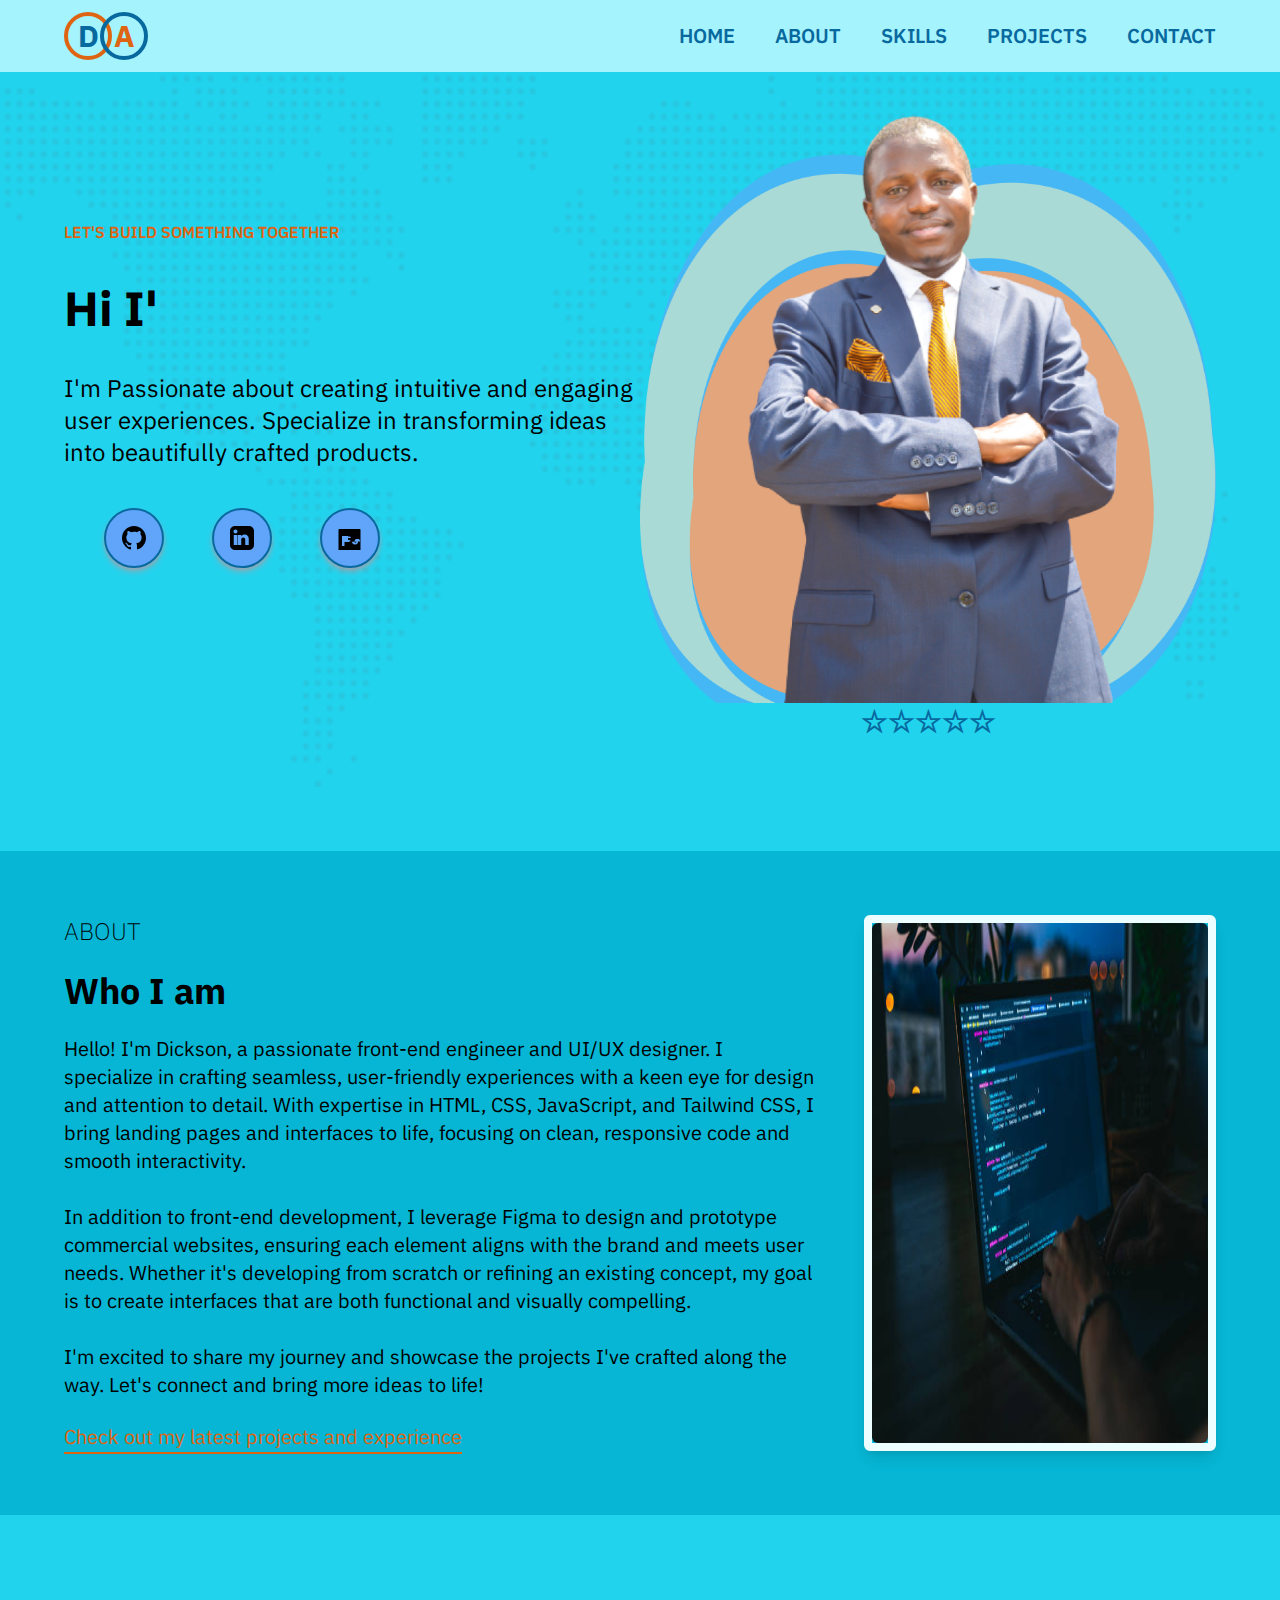
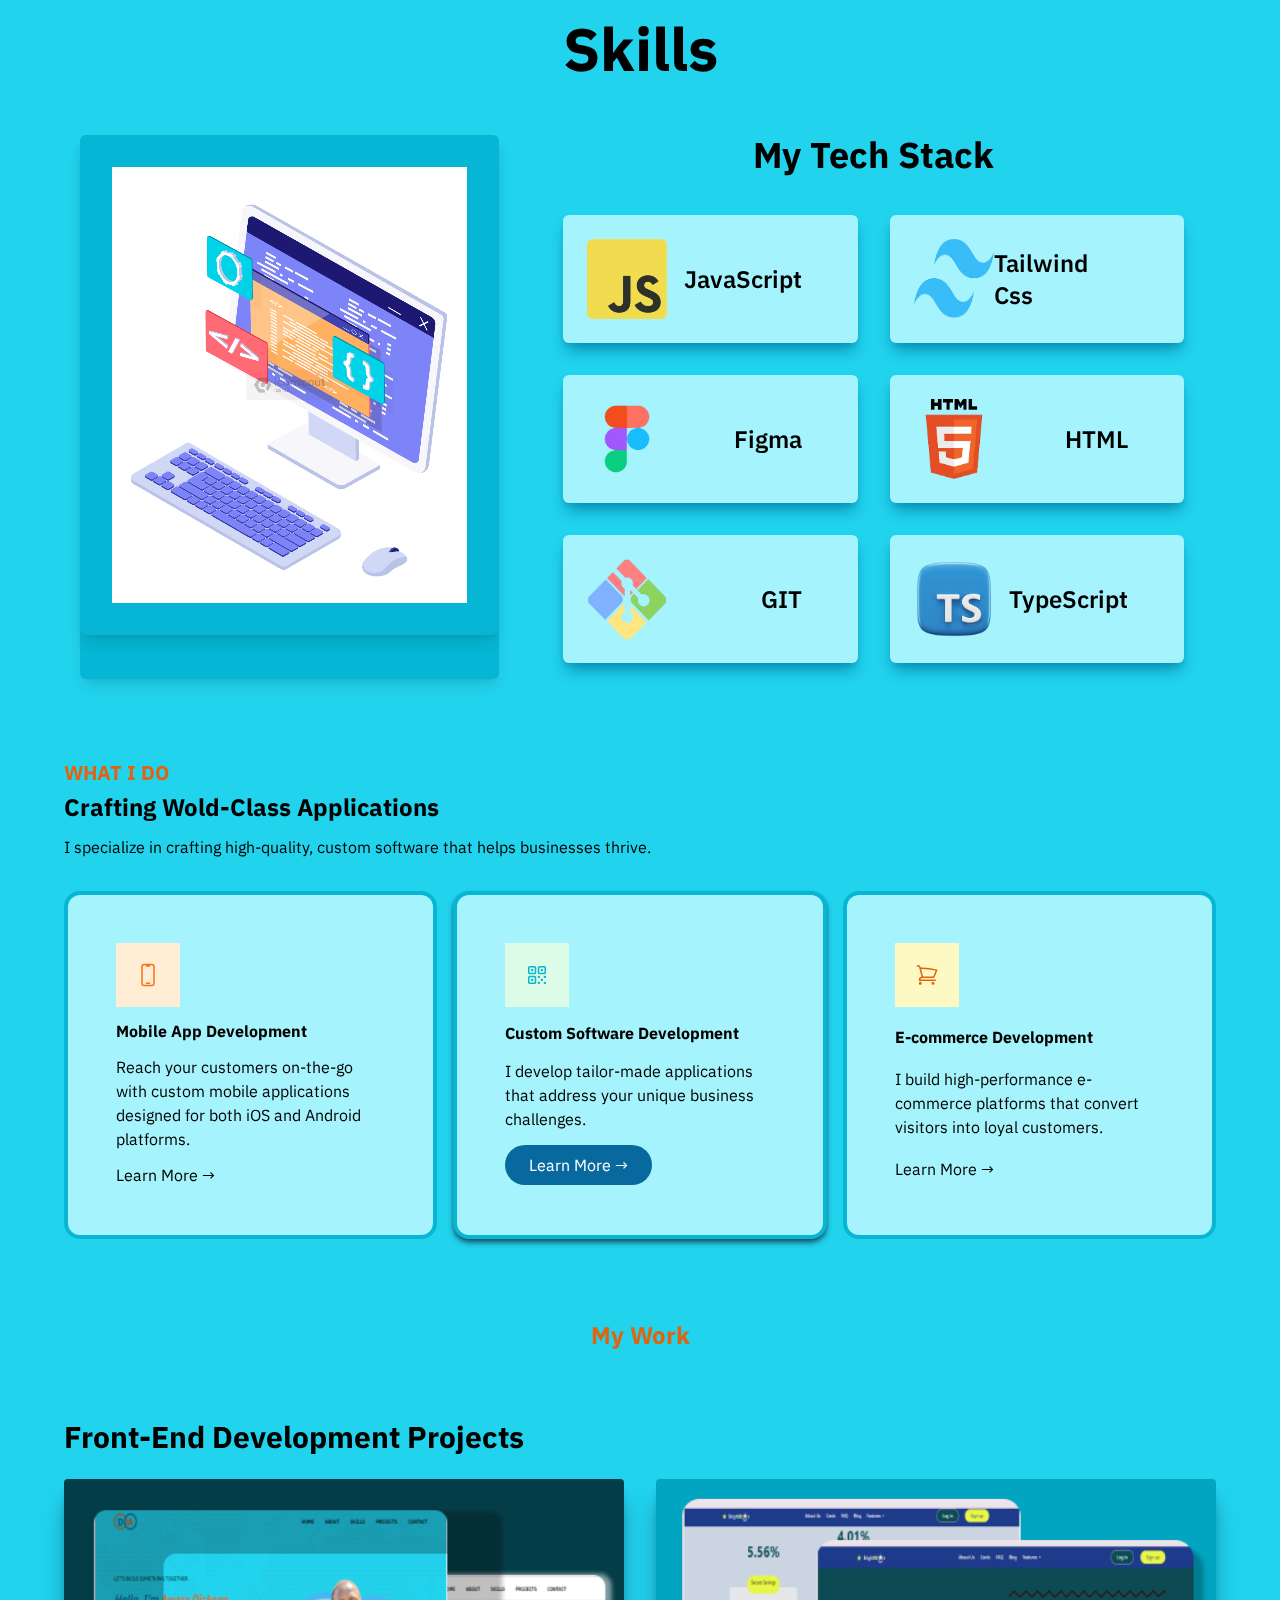
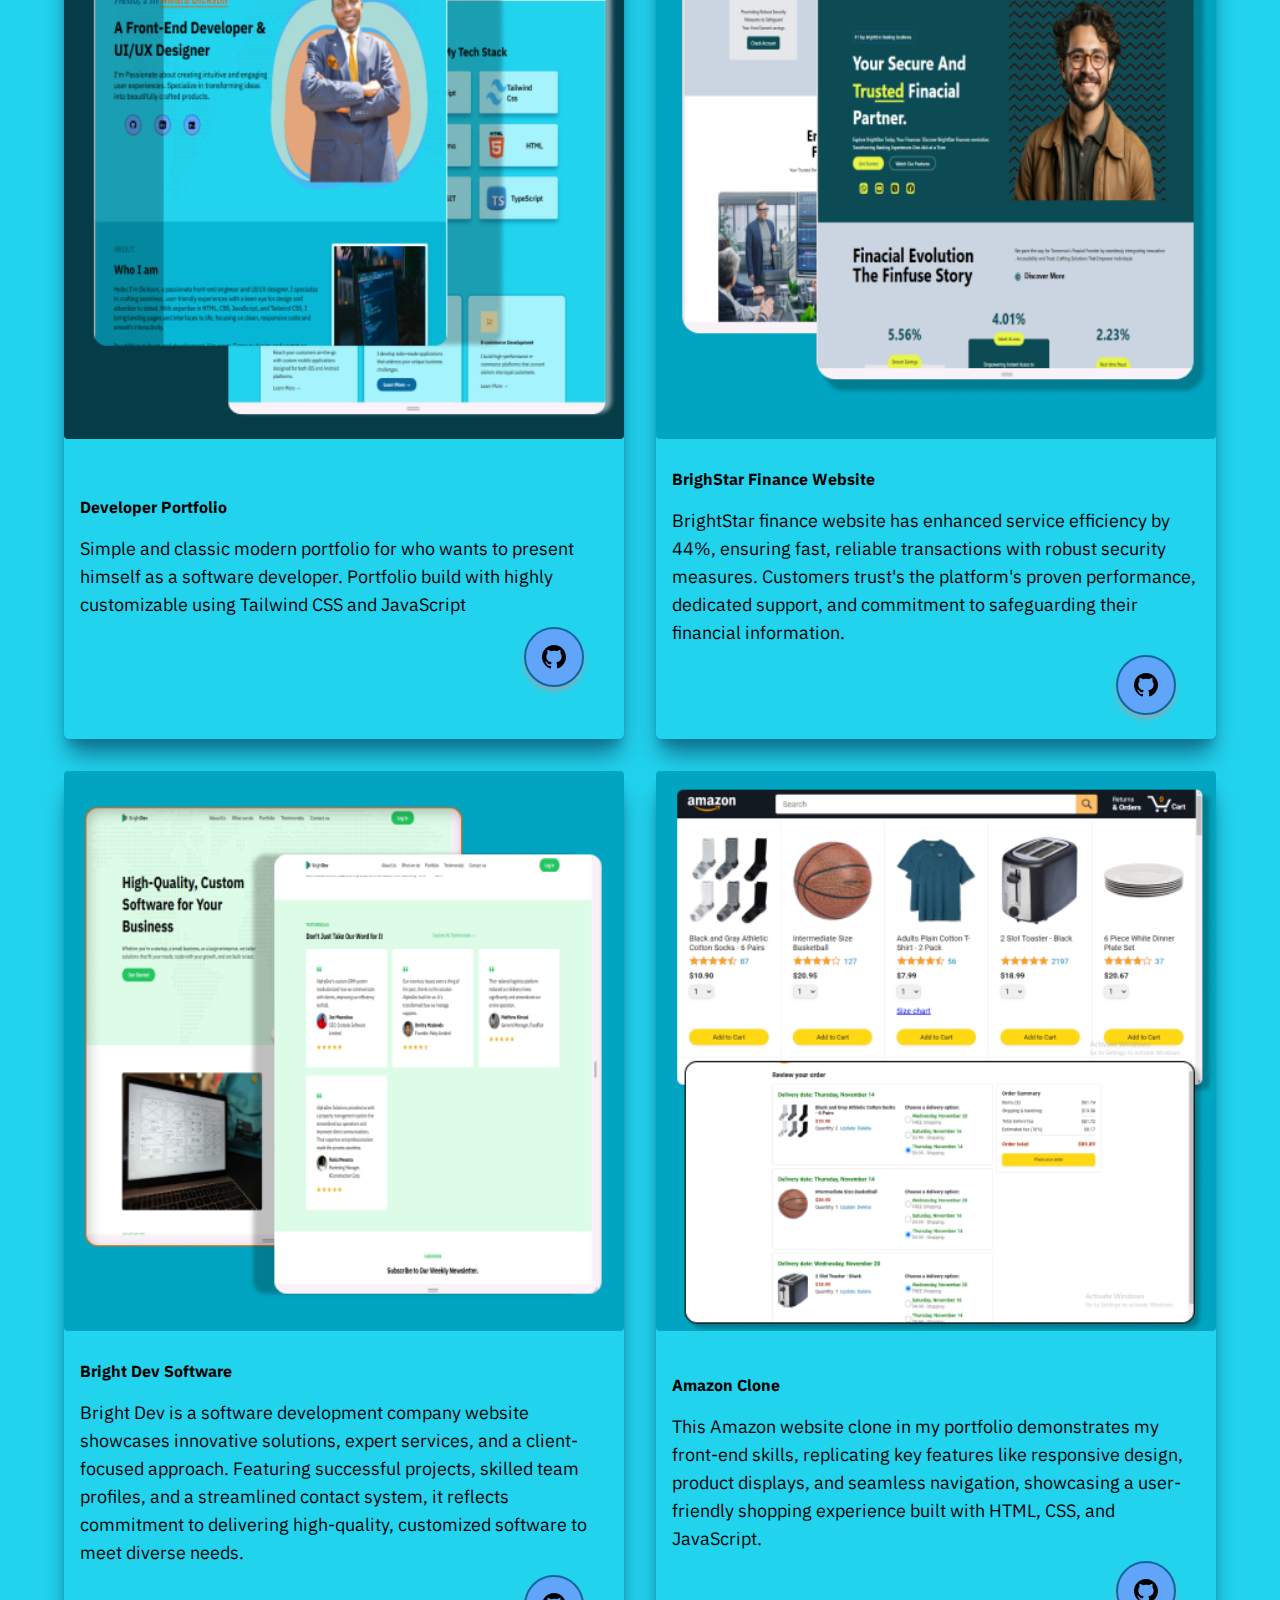
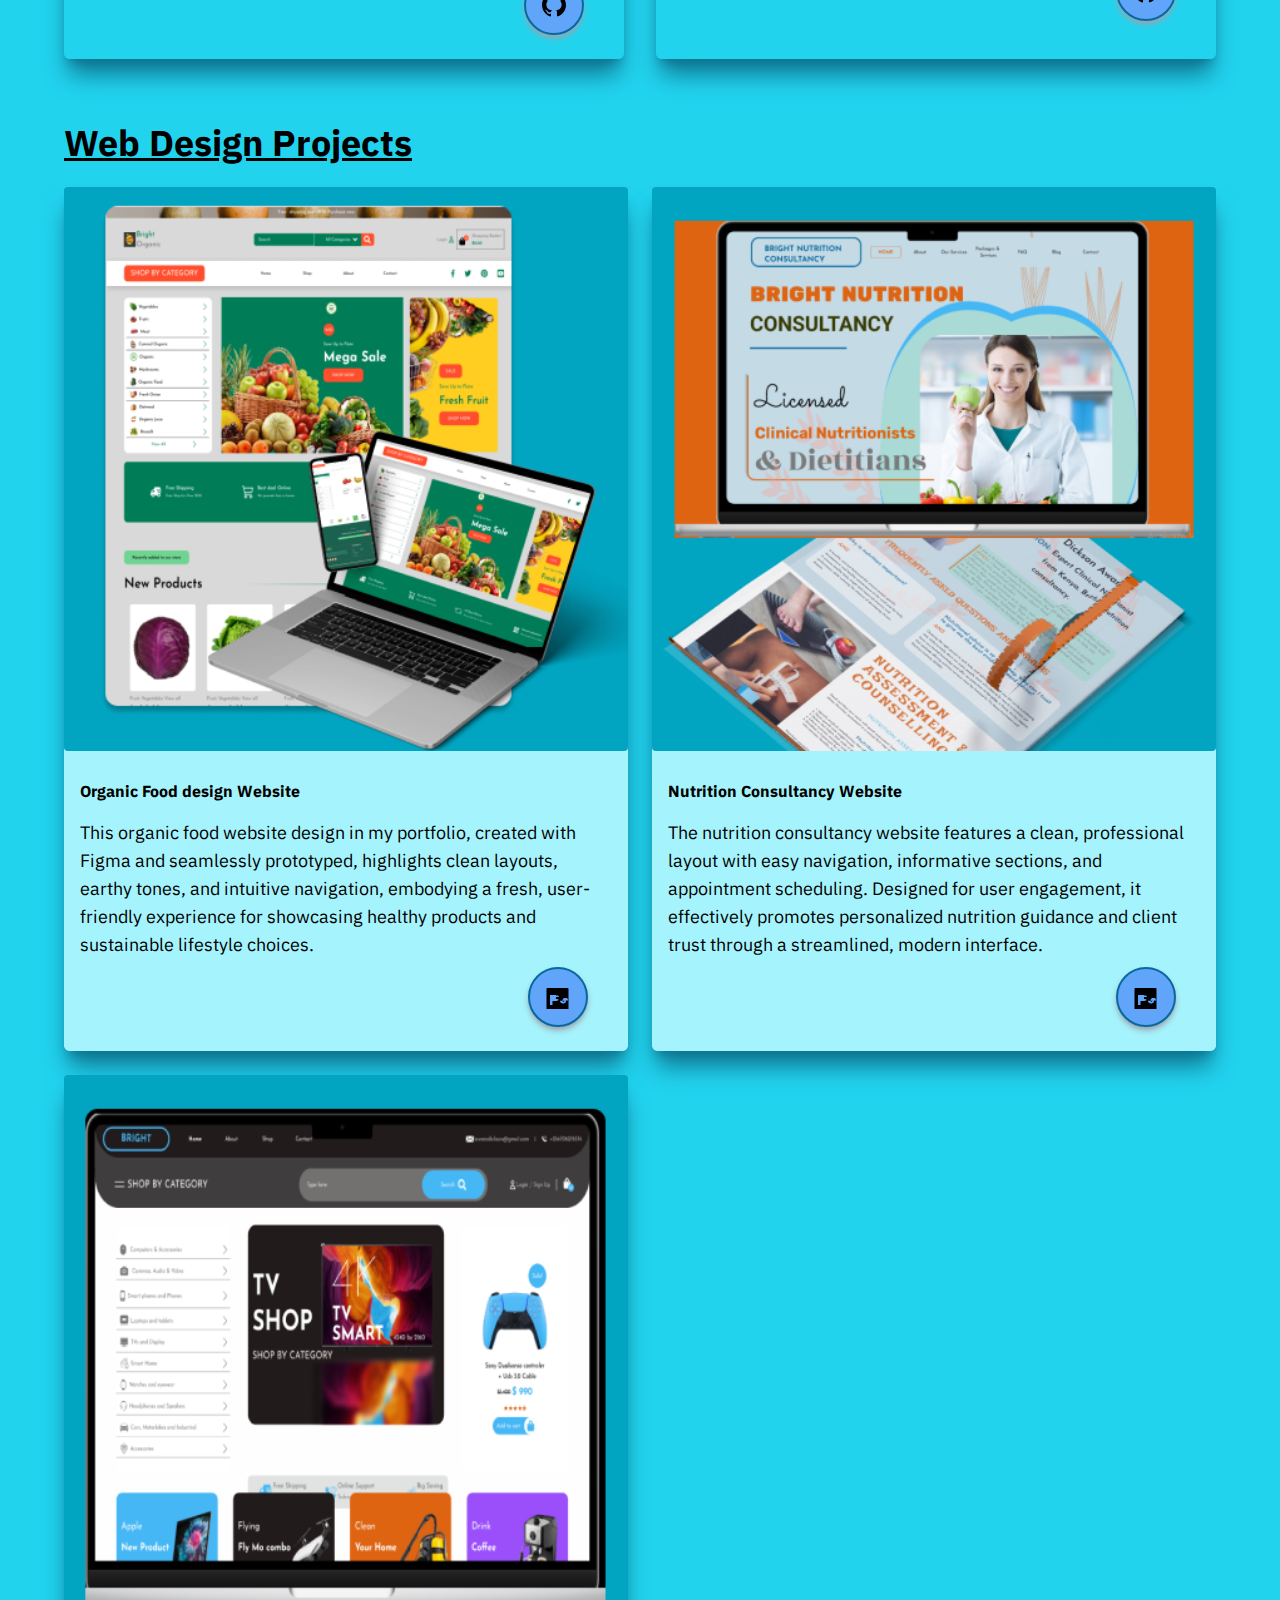
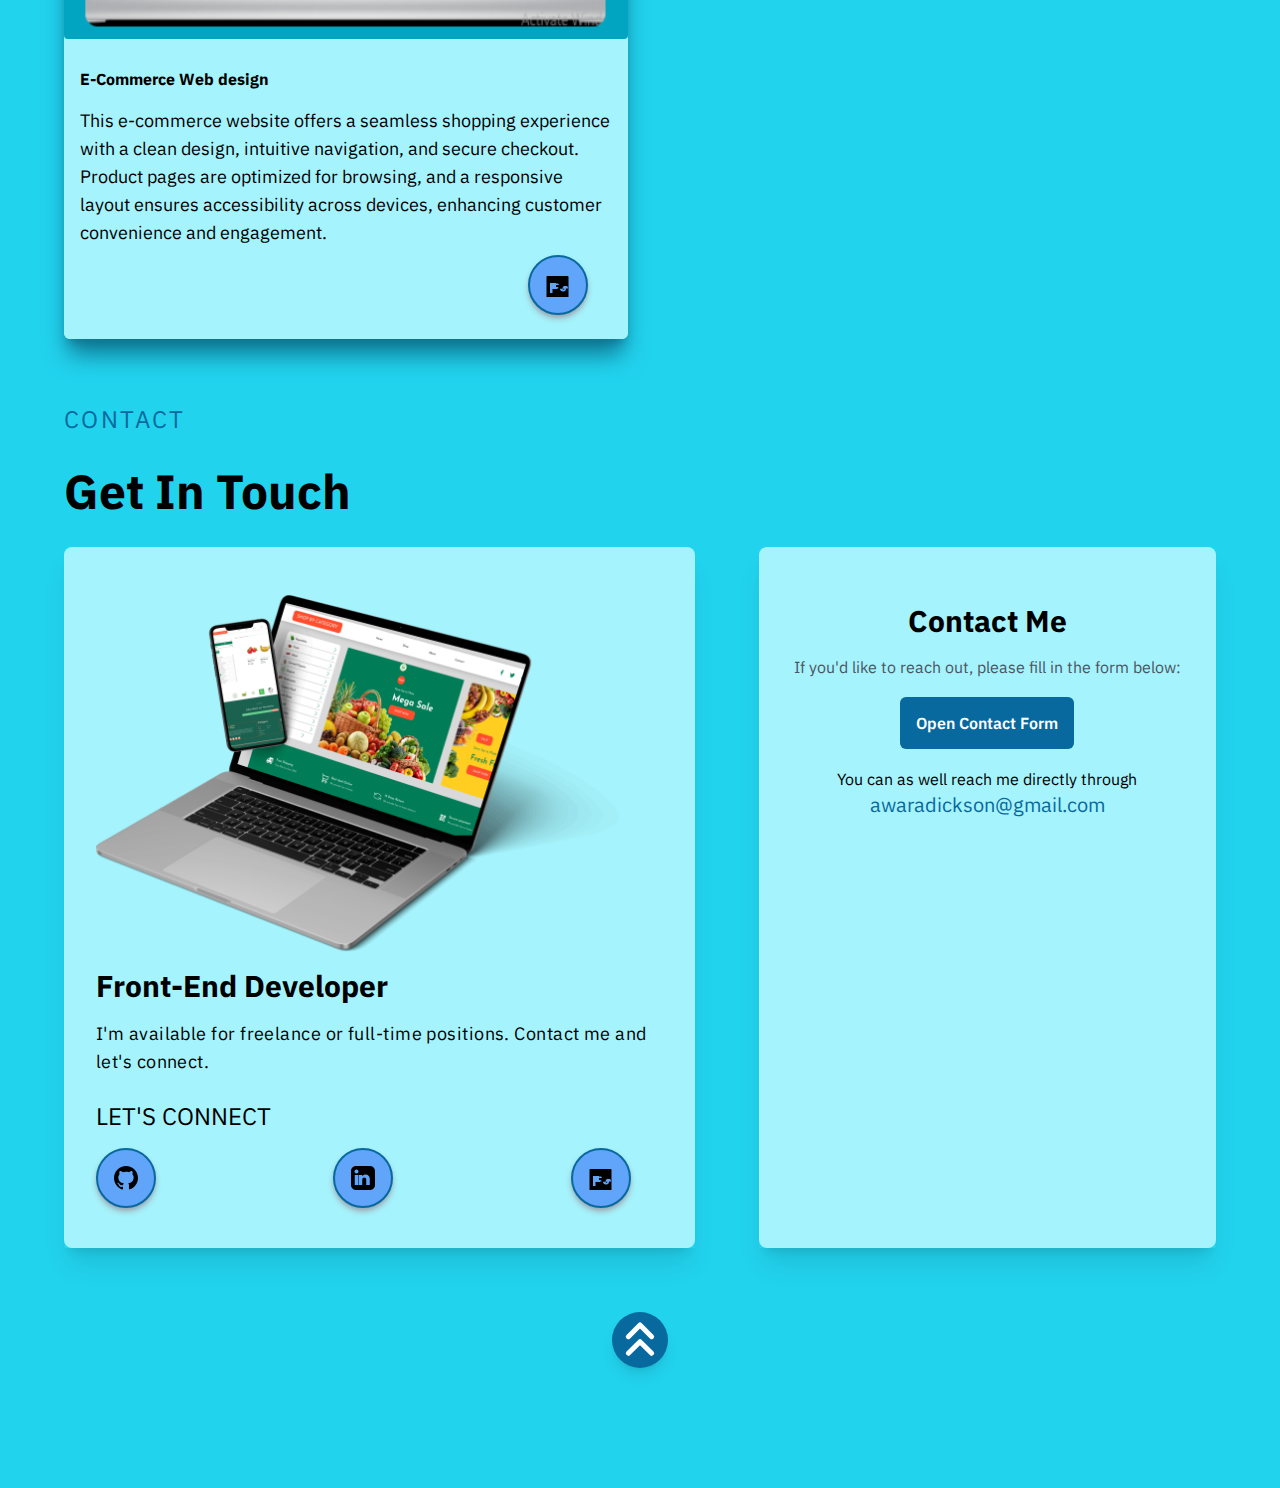
<file: index.html>
<!doctype html><html lang="en"><head><meta charset="UTF-8"><link rel="icon" type="image/svg+xml" href="/vite.svg"><meta name="viewport" content="width=device-width,initial-scale=1"><title>awara-portfolio</title><link rel="preconnect" href="https://fonts.googleapis.com"><link rel="preconnect" href="https://fonts.gstatic.com" crossorigin><link href="https://fonts.googleapis.com/css2?family=Anuphan:wght@100..700&display=swap" rel="stylesheet"><link rel="stylesheet" crossorigin href="./assets/style-CI1St618.css"></head><body class="font-anuphan"><header class="fixed inset-x-0 z-50 bg-cyan-200"><div class="default-container py-3"><div class="flex items-center justify-between"><div><a href="/" class="flex items-center -space-x-3"><span class="text-3xl font-bold text-customtealblue w-12 h-12 p-2 rounded-full border-4 border-customOrange flex items-center justify-center">D</span> <span class="text-3xl font-bold text-customOrange w-12 h-12 p-2 rounded-full border-4 border-customtealblue flex items-center justify-center">A</span></a></div><div class="hidden xl:block"><nav class="flex space-x-10 text-customtealblue font-semibold text-xl" id="navLinks"><a onclick='scrollToSection("home")' class="link">HOME</a> <button onclick='scrollToSection("about")' class="link">ABOUT</button> <button onclick='scrollToSection("skills")' class="link">SKILLS</button> <button onclick='scrollToSection("projects")' class="link">PROJECTS</button> <button onclick='scrollToSection("contact")' class="link">CONTACT</button></nav></div><div class="block xl:hidden"><button class="text-customOrange" id="mobileMenuToggle"><svg xmlns="http://www.w3.org/2000/svg" fill="none" viewBox="0 0 24 24" stroke-width="1.5" stroke="currentColor" class="size-6"><path stroke-linecap="round" stroke-linejoin="round" d="M3.75 6.75h16.5M3.75 12h16.5m-16.5 5.25h16.5"/></svg></button></div></div><div class="hidden mt-2 bg-customGreen py-4 px-8 justify-end text-end rounded-md w-auto mx-8 bg-cyan-300 shadow-lg" id="mobileNav"><nav class="flex flex-col items-start text-start space-y-6"><button onclick='scrollToSection("home")' class="link">HOME</button> <button onclick='scrollToSection("about")' class="link">ABOUT</button> <button onclick='scrollToSection("skills")' class="link">SKILLS</button> <button onclick='scrollToSection("projects")' class="link">PROJECTS</button> <button onclick='scrollToSection("contact")' class="link">CONTACT</button></nav></div></div></header><main id="home" class="bg-cyan-400"><section class="bg-cyan-400 bg-center xl:mb-16 bg-cover bg-no-repeat" style="background-image:url('/world-map.png')"><div class="default-container"><div class="grid xl:grid-cols-2 mb-10"><div class="flex items-center"><div class="grid gap-6 mt-24 xl:my-48"><h2 class="uppercase text-customOrange font-semibold">Let's build something together</h2><div class="flex justify-start items-center h-auto"><h1 id="animatedText" class="text-3xl sm:text-4xl xl:text-5xl font-bold text-center sm:py-4"></h1></div><p class="text-2xl">I'm Passionate about creating intuitive and engaging user experiences. Specialize in transforming ideas into beautifully crafted products.</p><div class="flex gap-6 xl:gap-12 justify-start ml-10 mt-4"><a href="https://github.com/awara-dickson" target="_blank" class="icon"><svg xmlns="http://www.w3.org/2000/svg" width="24" height="24" fill="currentColor" class="w-6 h-6" viewBox="0 0 24 24"><path d="M12 0C5.37 0 0 5.37 0 12c0 5.3 3.438 9.8 8.205 11.385.6.11.82-.26.82-.577 0-.285-.01-1.04-.015-2.04-3.338.726-4.042-1.61-4.042-1.61-.546-1.387-1.333-1.757-1.333-1.757-1.09-.745.082-.73.082-.73 1.205.085 1.84 1.237 1.84 1.237 1.07 1.836 2.81 1.306 3.495.998.108-.776.418-1.306.76-1.606-2.665-.3-5.467-1.334-5.467-5.93 0-1.31.467-2.38 1.235-3.22-.125-.302-.535-1.523.115-3.176 0 0 1.005-.322 3.3 1.23a11.46 11.46 0 0 1 3-.404c1.02.004 2.045.138 3 .404 2.285-1.552 3.29-1.23 3.29-1.23.655 1.653.245 2.874.12 3.176.77.84 1.235 1.91 1.235 3.22 0 4.61-2.805 5.625-5.475 5.92.43.37.81 1.1.81 2.22 0 1.606-.015 2.896-.015 3.287 0 .32.215.694.825.577C20.565 21.796 24 17.297 24 12c0-6.63-5.37-12-12-12z"/></svg> </a><a href="https://www.linkedin.com/in/awaradickson/" target="_blank" class="icon"><svg xmlns="http://www.w3.org/2000/svg" class="w-6 h-6" fill="currentColor" viewBox="0 0 24 24"><path d="M19 0h-14c-2.761 0-5 2.239-5 5v14c0 2.761 2.239 5 5 5h14c2.761 0 5-2.239 5-5v-14c0-2.761-2.239-5-5-5zm-11.75 19h-3.5v-10h3.5v10zm-1.75-11.5c-1.122 0-2-.878-2-2s.878-2 2-2 2 .878 2 2-.878 2-2 2zm13.25 11.5h-3.5v-5.5c0-1.094-.906-2-2-2s-2 .906-2 2v5.5h-3.5v-10h3.5v1.25c.74-1.148 2.032-1.75 3.5-1.75 2.206 0 4 1.794 4 4v6.5z"/></svg> </a><a href="https://www.behance.net/awaradickson" target="_blank" class="icon"><svg xmlns="http://www.w3.org/2000/svg" class="w-6 h-6" fill="currentColor" viewBox="0 0 24 24"><path d="M22 7.001h-5v1.5h5v-1.5zm-3.5 5.005c-1.377 0-1.5.99-1.5.99h2.92c-.003-.108-.052-.99-1.42-.99zm-6.5-.004h-2v2h2.014c.678 0 1.488-.285 1.486-1.002.002-.63-.432-.998-1.5-.998zm0-3.002h-1.988v1.502h1.988c.569 0 1.455-.058 1.453-.75.002-.676-.676-.752-1.453-.752zm9.5-6h-20c-.552 0-1 .448-1 1v20c0 .552.448 1 1 1h20c.552 0 1-.448 1-1v-20c0-.552-.448-1-1-1zm-8.526 10.782c.023 2.313-2.973 2.22-2.973 2.22h-3.501v4.003h-2.5v-10h6.008c.937 0 2.993.297 2.993 2.282 0 .937-.547 1.701-1.527 1.982 1.219.209 1.5 1.048 1.5 1.513zm7.026 1.799c0 3.323-3.026 3-3.026 3-2.975 0-3.007-2.708-3.007-2.708h2.5s.083.998 1.004 1c1 0 1.026-.994 1.026-1.009h-2.027c-.014 0 .027-3.003 3.003-3.003 2.975 0 2.527 2.729 2.527 2.729z"/></svg></a></div></div></div><div class="flex items-end xl:mt-12"><div class="grid mb-8"><img src="./dickson2.png" alt=" Dickson" class="w-full h-auto"><p class="text-3xl font-semibold text-center m-4 bg-cyan-400 -mt-8 text-customtealblue hover:text-customOrange">&star;&star;&star;&star;&star;</p></div></div></div></div></section><section id="about" class="bg-cyan-500"><div class="default-container pb-16 xl:pt-16 items-center justify-center"><div class="grid xl:grid-cols-3 gap-6 xl:gap-12"><div class="flex items-center xl:col-span-2"><div class="grid gap-6"><h4 class="text-2xl font-extralight" style="word-spacing:0.2em">ABOUT</h4><h4 class="text-4xl font-bold">Who I am</h4><p class="text-xl font-normal">Hello! I'm Dickson, a passionate front-end engineer and UI/UX designer. I specialize in crafting seamless, user-friendly experiences with a keen eye for design and attention to detail. With expertise in HTML, CSS, JavaScript, and Tailwind CSS, I bring landing pages and interfaces to life, focusing on clean, responsive code and smooth interactivity.<br><br>In addition to front-end development, I leverage Figma to design and prototype commercial websites, ensuring each element aligns with the brand and meets user needs. Whether it's developing from scratch or refining an existing concept, my goal is to create interfaces that are both functional and visually compelling.<br><br>I'm excited to share my journey and showcase the projects I've crafted along the way. Let's connect and bring more ideas to life!</p><a onclick='scrollToSection("projects")' class="text-xl underline underline-offset-8 text-customOrange hover:text-white hover:cursor-pointer">Check out my latest projects and experience</a></div></div><div class="grid xl:flex col-span-1 w-full h-auto border-8 border-spacing-12 border-cyan-50 rounded-md shadow-lg"><img src="./coding4-img.jpg" alt="About BrightDev" class="w-full h-auto rounded-md"></div></div></div></section><section id="skills" class="bg-b-200"><div class="default-container pb-16 xl:pt-16 flex flex-col items-center justify-center"><h1 class="grid text-6xl font-bold justify-center items-center my-10">Skills</h1><div class="grid grid-cols-1 xl:grid-cols-5 gap-8 xl:gap-12 m-4"><div class="w-full h-auto xl:col-span-2 b bg-cyan-500 rounded-md shadow-lg"><video class="w-full h-auto rounded-lg shadow-lg max-w-3xl mx-auto p-8" autoplay loop muted playsinline aria-label="Coding demo video"><source src="./Coding.mp4" type="video/mp4">Video playback not supported.</video></div><div class="xl:col-span-3"><div class="flex flex-col items-center gap-6"><h4 class="text-4xl font-bold justify-start">My Tech Stack</h4><div class="tools-outer"><div class="tools-inner"><img class="h-20 w-20 rounded-md" src="./JavaScript-logo.png" alt="JavaScript Logo"><p class="font-semibold text-2xl pr-8">JavaScript</p></div><div class="tools-inner"><img class="h-20 w-20 rounded-md" src="./tailwindCSS-LOGO.png" alt="Tailwind-css logo"><p class="font-semibold text-2xl pr-8">Tailwind Css</p></div><div class="tools-inner"><img class="h-20 w-20 rounded-md" src="./figma-logo.png" alt="Figma Logo"><p class="font-semibold text-2xl pr-8">Figma</p></div><div class="tools-inner"><img class="h-20 w-20 rounded-md" src="./html-logo.png" alt="HTML Logo"><p class="font-semibold text-2xl pr-8">HTML</p></div><div class="tools-inner"><img class="h-20 w-20 rounded-md" src="./git-logo.png" alt="git Logo"><p class="font-semibold text-2xl pr-8">GIT</p></div><div class="tools-inner"><img class="h-20 w-20 rounded-md" src="./typescript-LOGO.png" alt="typescript Logo"><p class="font-semibold text-2xl pr-8">TypeScript</p></div></div></div></div></div></div></section><section><div class="default-container"><div class="grid gap-3"><div><h2 class="text-customOrange uppercase text-xl font-bold">What I do</h2><h4 class="text-2xl font-bold mt-1">Crafting Wold-Class Applications</h4></div><div><p>I specialize in crafting high-quality, custom software that helps businesses thrive.</p></div></div><div class="grid xl:grid-cols-3 gap-4 mt-8"><div class="cards"><div class="size-16 bg-orange-100 flex items-center justify-center text-orange-500"><svg xmlns="http://www.w3.org/2000/svg" fill="none" viewBox="0 0 24 24" stroke-width="1.5" stroke="currentColor" class="size-6"><path stroke-linecap="round" stroke-linejoin="round" d="M10.5 1.5H8.25A2.25 2.25 0 0 0 6 3.75v16.5a2.25 2.25 0 0 0 2.25 2.25h7.5A2.25 2.25 0 0 0 18 20.25V3.75a2.25 2.25 0 0 0-2.25-2.25H13.5m-3 0V3h3V1.5m-3 0h3m-3 18.75h3"/></svg></div><h4 class="font-bold">Mobile App Development</h4><p>Reach your customers on-the-go with custom mobile applications designed for both iOS and Android platforms.</p><p><a href="#" class="link">Learn More &rarr;</a></p></div><div class="cards shadow-cyan-900 shadow-md"><div class="size-16 bg-green-100 flex items-center justify-center text-cyan-500"><svg xmlns="http://www.w3.org/2000/svg" fill="none" viewBox="0 0 24 24" stroke-width="1.5" stroke="currentColor" class="size-6"><path stroke-linecap="round" stroke-linejoin="round" d="M3.75 4.875c0-.621.504-1.125 1.125-1.125h4.5c.621 0 1.125.504 1.125 1.125v4.5c0 .621-.504 1.125-1.125 1.125h-4.5A1.125 1.125 0 0 1 3.75 9.375v-4.5ZM3.75 14.625c0-.621.504-1.125 1.125-1.125h4.5c.621 0 1.125.504 1.125 1.125v4.5c0 .621-.504 1.125-1.125 1.125h-4.5a1.125 1.125 0 0 1-1.125-1.125v-4.5ZM13.5 4.875c0-.621.504-1.125 1.125-1.125h4.5c.621 0 1.125.504 1.125 1.125v4.5c0 .621-.504 1.125-1.125 1.125h-4.5A1.125 1.125 0 0 1 13.5 9.375v-4.5Z"/><path stroke-linecap="round" stroke-linejoin="round" d="M6.75 6.75h.75v.75h-.75v-.75ZM6.75 16.5h.75v.75h-.75v-.75ZM16.5 6.75h.75v.75h-.75v-.75ZM13.5 13.5h.75v.75h-.75v-.75ZM13.5 19.5h.75v.75h-.75v-.75ZM19.5 13.5h.75v.75h-.75v-.75ZM19.5 19.5h.75v.75h-.75v-.75ZM16.5 16.5h.75v.75h-.75v-.75Z"/></svg></div><h4 class="font-bold">Custom Software Development</h4><p>I develop tailor-made applications that address your unique business challenges.</p><p><a href="#" class="btn-primary">Learn More &rarr;</a></p></div><div class="cards"><div class="size-16 bg-yellow-100 flex items-center justify-center text-customOrange"><svg xmlns="http://www.w3.org/2000/svg" fill="none" viewBox="0 0 24 24" stroke-width="1.5" stroke="currentColor" class="size-6"><path stroke-linecap="round" stroke-linejoin="round" d="M2.25 3h1.386c.51 0 .955.343 1.087.835l.383 1.437M7.5 14.25a3 3 0 0 0-3 3h15.75m-12.75-3h11.218c1.121-2.3 2.1-4.684 2.924-7.138a60.114 60.114 0 0 0-16.536-1.84M7.5 14.25 5.106 5.272M6 20.25a.75.75 0 1 1-1.5 0 .75.75 0 0 1 1.5 0Zm12.75 0a.75.75 0 1 1-1.5 0 .75.75 0 0 1 1.5 0Z"/></svg></div><h4 class="font-bold">E-commerce Development</h4><p>I build high-performance e-commerce platforms that convert visitors into loyal customers.</p><p><a href="#" class="link">Learn More &rarr;</a></p></div></div></div></section><section id="projects"><div class="default-container mt- xl:mt-16"><div class="flex justify-center m-6 xl:m-12"><h2 class="text-customOrange text-2xl font-bold my-4">My Work</h2></div><div class="grid"><h4 class="text-3xl font-bold mt-1">Front-End Development Projects</h4></div><div class="grid xl:grid-cols-2 gap-6 xl:gap-8 mt-6"><div class="projects"><img src="./img/portfolio-2.png" class="w-full h-auto object-cover rounded" alt="Developer Portfolio"><div class="bg-cyan-400 rounded-md mt-4"><div class="px-4"><h4 class="font-bold mb-4">Developer Portfolio</h4><p class="text-lg">Simple and classic modern portfolio for who wants to present himself as a software developer. Portfolio build with highly customizable using Tailwind CSS and JavaScript</p></div><div class="flex gap-3 justify-end rounded-md mr-8 mb-4"><a href="https://awara-dickson.github.io/" target="_blank" class="icon m-2"><svg xmlns="http://www.w3.org/2000/svg" width="24" height="24" fill="currentColor" class="w-6 h-6" viewBox="0 0 24 24"><path d="M12 0C5.37 0 0 5.37 0 12c0 5.3 3.438 9.8 8.205 11.385.6.11.82-.26.82-.577 0-.285-.01-1.04-.015-2.04-3.338.726-4.042-1.61-4.042-1.61-.546-1.387-1.333-1.757-1.333-1.757-1.09-.745.082-.73.082-.73 1.205.085 1.84 1.237 1.84 1.237 1.07 1.836 2.81 1.306 3.495.998.108-.776.418-1.306.76-1.606-2.665-.3-5.467-1.334-5.467-5.93 0-1.31.467-2.38 1.235-3.22-.125-.302-.535-1.523.115-3.176 0 0 1.005-.322 3.3 1.23a11.46 11.46 0 0 1 3-.404c1.02.004 2.045.138 3 .404 2.285-1.552 3.29-1.23 3.29-1.23.655 1.653.245 2.874.12 3.176.77.84 1.235 1.91 1.235 3.22 0 4.61-2.805 5.625-5.475 5.92.43.37.81 1.1.81 2.22 0 1.606-.015 2.896-.015 3.287 0 .32.215.694.825.577C20.565 21.796 24 17.297 24 12c0-6.63-5.37-12-12-12z"/></svg></a></div></div></div><div class="projects"><img src="./img/bright-dev.png" class="w-full h-auto object-cover rounded" alt="Developer Portfolio"><div class="bg-cyan-400 rounded-md mt-4"><div class="px-4"><h4 class="font-bold mb-4">BrighStar Finance Website</h4><p class="text-lg">BrightStar finance website has enhanced service efficiency by 44%, ensuring fast, reliable transactions with robust security measures. Customers trust's the platform's proven performance, dedicated support, and commitment to safeguarding their financial information.</p></div><div class="flex gap-3 justify-end rounded-md mr-8 mb-4"><a href="https://awara-dickson.github.io/fintech/" target="_blank" class="icon m-2"><svg xmlns="http://www.w3.org/2000/svg" width="24" height="24" fill="currentColor" class="w-6 h-6" viewBox="0 0 24 24"><path d="M12 0C5.37 0 0 5.37 0 12c0 5.3 3.438 9.8 8.205 11.385.6.11.82-.26.82-.577 0-.285-.01-1.04-.015-2.04-3.338.726-4.042-1.61-4.042-1.61-.546-1.387-1.333-1.757-1.333-1.757-1.09-.745.082-.73.082-.73 1.205.085 1.84 1.237 1.84 1.237 1.07 1.836 2.81 1.306 3.495.998.108-.776.418-1.306.76-1.606-2.665-.3-5.467-1.334-5.467-5.93 0-1.31.467-2.38 1.235-3.22-.125-.302-.535-1.523.115-3.176 0 0 1.005-.322 3.3 1.23a11.46 11.46 0 0 1 3-.404c1.02.004 2.045.138 3 .404 2.285-1.552 3.29-1.23 3.29-1.23.655 1.653.245 2.874.12 3.176.77.84 1.235 1.91 1.235 3.22 0 4.61-2.805 5.625-5.475 5.92.43.37.81 1.1.81 2.22 0 1.606-.015 2.896-.015 3.287 0 .32.215.694.825.577C20.565 21.796 24 17.297 24 12c0-6.63-5.37-12-12-12z"/></svg></a></div></div></div><div class="projects"><img src="./img/Bright-star.png" class="w-full h-auto object-cover rounded" alt="Developer Portfolio"><div class="bg-cyan-400 rounded-md mt-4"><div class="px-4"><h4 class="font-bold mb-4">Bright Dev Software</h4><p class="text-lg">Bright Dev is a software development company website showcases innovative solutions, expert services, and a client-focused approach. Featuring successful projects, skilled team profiles, and a streamlined contact system, it reflects commitment to delivering high-quality, customized software to meet diverse needs.</p></div><div class="flex gap-3 justify-end rounded-md mr-8 mb-4"><a href="https://awara-dickson.github.io/landing-page/" target="_blank" class="icon m-2"><svg xmlns="http://www.w3.org/2000/svg" width="24" height="24" fill="currentColor" class="w-6 h-6" viewBox="0 0 24 24"><path d="M12 0C5.37 0 0 5.37 0 12c0 5.3 3.438 9.8 8.205 11.385.6.11.82-.26.82-.577 0-.285-.01-1.04-.015-2.04-3.338.726-4.042-1.61-4.042-1.61-.546-1.387-1.333-1.757-1.333-1.757-1.09-.745.082-.73.082-.73 1.205.085 1.84 1.237 1.84 1.237 1.07 1.836 2.81 1.306 3.495.998.108-.776.418-1.306.76-1.606-2.665-.3-5.467-1.334-5.467-5.93 0-1.31.467-2.38 1.235-3.22-.125-.302-.535-1.523.115-3.176 0 0 1.005-.322 3.3 1.23a11.46 11.46 0 0 1 3-.404c1.02.004 2.045.138 3 .404 2.285-1.552 3.29-1.23 3.29-1.23.655 1.653.245 2.874.12 3.176.77.84 1.235 1.91 1.235 3.22 0 4.61-2.805 5.625-5.475 5.92.43.37.81 1.1.81 2.22 0 1.606-.015 2.896-.015 3.287 0 .32.215.694.825.577C20.565 21.796 24 17.297 24 12c0-6.63-5.37-12-12-12z"/></svg></a></div></div></div><div class="projects"><img src="./img/Amazon-clone.png" class="w-full h-auto object-cover rounded" alt="Developer Portfolio"><div class="bg-cyan-400 rounded-md mt-4"><div class="px-4"><h4 class="font-bold mb-4">Amazon Clone</h4><p class="text-lg">This Amazon website clone in my portfolio demonstrates my front-end skills, replicating key features like responsive design, product displays, and seamless navigation, showcasing a user-friendly shopping experience built with HTML, CSS, and JavaScript.</p></div><div class="flex gap-3 justify-end rounded-md mr-8 mb-4"><a href="https://github.com/awara-dickson" target="_blank" class="icon m-2"><svg xmlns="http://www.w3.org/2000/svg" width="24" height="24" fill="currentColor" class="w-6 h-6" viewBox="0 0 24 24"><path d="M12 0C5.37 0 0 5.37 0 12c0 5.3 3.438 9.8 8.205 11.385.6.11.82-.26.82-.577 0-.285-.01-1.04-.015-2.04-3.338.726-4.042-1.61-4.042-1.61-.546-1.387-1.333-1.757-1.333-1.757-1.09-.745.082-.73.082-.73 1.205.085 1.84 1.237 1.84 1.237 1.07 1.836 2.81 1.306 3.495.998.108-.776.418-1.306.76-1.606-2.665-.3-5.467-1.334-5.467-5.93 0-1.31.467-2.38 1.235-3.22-.125-.302-.535-1.523.115-3.176 0 0 1.005-.322 3.3 1.23a11.46 11.46 0 0 1 3-.404c1.02.004 2.045.138 3 .404 2.285-1.552 3.29-1.23 3.29-1.23.655 1.653.245 2.874.12 3.176.77.84 1.235 1.91 1.235 3.22 0 4.61-2.805 5.625-5.475 5.92.43.37.81 1.1.81 2.22 0 1.606-.015 2.896-.015 3.287 0 .32.215.694.825.577C20.565 21.796 24 17.297 24 12c0-6.63-5.37-12-12-12z"/></svg></a></div></div></div></div><div class="grid"><h4 class="text-4xl font-bold mt-12 xl:mt-16 underline underline-offset-2">Web Design Projects</h4></div><div class="grid xl:grid-cols-2 gap-6 mt-6"><div class="projects bg-cyan-200"><img src="./img/organic-food webdesign.png" class="w-full h-auto object-cover rounded" alt="organic food design"><div class="bg-cyan-200 rounded-md mt-4"><div class="px-4"><h4 class="font-bold mb-4">Organic Food design Website</h4><p class="text-lg">This organic food website design in my portfolio, created with Figma and seamlessly prototyped, highlights clean layouts, earthy tones, and intuitive navigation, embodying a fresh, user-friendly experience for showcasing healthy products and sustainable lifestyle choices.</p></div><div class="flex gap-3 justify-end rounded-md mr-8 mb-4"><a href="https://www.figma.com/proto/9lbCeckJ7logW8T083oP30/Organic-Fruits-website?page-id=0%3A1&node-id=99-10208&starting-point-node-id=51%3A115&scaling=scale-down&content-scaling=fixed&t=osRnmpGqOf6Y746u-1" target="_blank" class="icon m-2"><svg xmlns="http://www.w3.org/2000/svg" class="w-6 h-6" fill="currentColor" viewBox="0 0 24 24"><path d="M22 7.001h-5v1.5h5v-1.5zm-3.5 5.005c-1.377 0-1.5.99-1.5.99h2.92c-.003-.108-.052-.99-1.42-.99zm-6.5-.004h-2v2h2.014c.678 0 1.488-.285 1.486-1.002.002-.63-.432-.998-1.5-.998zm0-3.002h-1.988v1.502h1.988c.569 0 1.455-.058 1.453-.75.002-.676-.676-.752-1.453-.752zm9.5-6h-20c-.552 0-1 .448-1 1v20c0 .552.448 1 1 1h20c.552 0 1-.448 1-1v-20c0-.552-.448-1-1-1zm-8.526 10.782c.023 2.313-2.973 2.22-2.973 2.22h-3.501v4.003h-2.5v-10h6.008c.937 0 2.993.297 2.993 2.282 0 .937-.547 1.701-1.527 1.982 1.219.209 1.5 1.048 1.5 1.513zm7.026 1.799c0 3.323-3.026 3-3.026 3-2.975 0-3.007-2.708-3.007-2.708h2.5s.083.998 1.004 1c1 0 1.026-.994 1.026-1.009h-2.027c-.014 0 .027-3.003 3.003-3.003 2.975 0 2.527 2.729 2.527 2.729z"/></svg></a></div></div></div><div class="projects bg-cyan-200"><img src="./img/BrightNutrition-web.png" class="w-full h-auto object-cover rounded" alt="Nutrition Consultancy Website"><div class="bg-cyan-200 rounded-md mt-4"><div class="px-4"><h4 class="font-bold mb-4">Nutrition Consultancy Website</h4><p class="text-lg">The nutrition consultancy website features a clean, professional layout with easy navigation, informative sections, and appointment scheduling. Designed for user engagement, it effectively promotes personalized nutrition guidance and client trust through a streamlined, modern interface.</p></div><div class="flex gap-3 justify-end rounded-md mr-8 mb-4"><a href="https://www.figma.com/proto/gpLCLMsmxd5vLMUkg7TKGP/Bright-Design-electronic-shops-website?page-id=361%3A4625&node-id=361-4626&starting-point-node-id=361%3A4626&scaling=contain&content-scaling=responsive&t=T93dmxj3xilI82WX-1" target="_blank" class="icon m-2"><svg xmlns="http://www.w3.org/2000/svg" class="w-6 h-6" fill="currentColor" viewBox="0 0 24 24"><path d="M22 7.001h-5v1.5h5v-1.5zm-3.5 5.005c-1.377 0-1.5.99-1.5.99h2.92c-.003-.108-.052-.99-1.42-.99zm-6.5-.004h-2v2h2.014c.678 0 1.488-.285 1.486-1.002.002-.63-.432-.998-1.5-.998zm0-3.002h-1.988v1.502h1.988c.569 0 1.455-.058 1.453-.75.002-.676-.676-.752-1.453-.752zm9.5-6h-20c-.552 0-1 .448-1 1v20c0 .552.448 1 1 1h20c.552 0 1-.448 1-1v-20c0-.552-.448-1-1-1zm-8.526 10.782c.023 2.313-2.973 2.22-2.973 2.22h-3.501v4.003h-2.5v-10h6.008c.937 0 2.993.297 2.993 2.282 0 .937-.547 1.701-1.527 1.982 1.219.209 1.5 1.048 1.5 1.513zm7.026 1.799c0 3.323-3.026 3-3.026 3-2.975 0-3.007-2.708-3.007-2.708h2.5s.083.998 1.004 1c1 0 1.026-.994 1.026-1.009h-2.027c-.014 0 .027-3.003 3.003-3.003 2.975 0 2.527 2.729 2.527 2.729z"/></svg></a></div></div></div><div class="projects bg-cyan-200"><img src="./img/E-commerce.png" class="w-full h-auto object-cover rounded" alt="E-Commerce Web design"><div class="bg-cyan-200 rounded-md mt-4"><div class="px-4"><h4 class="font-bold mb-4">E-Commerce Web design</h4><p class="text-lg">This e-commerce website offers a seamless shopping experience with a clean design, intuitive navigation, and secure checkout. Product pages are optimized for browsing, and a responsive layout ensures accessibility across devices, enhancing customer convenience and engagement.</p></div><div class="flex gap-3 justify-end rounded-md mr-8 mb-4"><a href="https://www.figma.com/proto/gpLCLMsmxd5vLMUkg7TKGP/Bright-Design-electronic-shops-website?page-id=361%3A4625&node-id=361-4626&starting-point-node-id=361%3A4626&scaling=contain&content-scaling=responsive&t=T93dmxj3xilI82WX-1" target="_blank" class="icon m-2"><svg xmlns="http://www.w3.org/2000/svg" class="w-6 h-6" fill="currentColor" viewBox="0 0 24 24"><path d="M22 7.001h-5v1.5h5v-1.5zm-3.5 5.005c-1.377 0-1.5.99-1.5.99h2.92c-.003-.108-.052-.99-1.42-.99zm-6.5-.004h-2v2h2.014c.678 0 1.488-.285 1.486-1.002.002-.63-.432-.998-1.5-.998zm0-3.002h-1.988v1.502h1.988c.569 0 1.455-.058 1.453-.75.002-.676-.676-.752-1.453-.752zm9.5-6h-20c-.552 0-1 .448-1 1v20c0 .552.448 1 1 1h20c.552 0 1-.448 1-1v-20c0-.552-.448-1-1-1zm-8.526 10.782c.023 2.313-2.973 2.22-2.973 2.22h-3.501v4.003h-2.5v-10h6.008c.937 0 2.993.297 2.993 2.282 0 .937-.547 1.701-1.527 1.982 1.219.209 1.5 1.048 1.5 1.513zm7.026 1.799c0 3.323-3.026 3-3.026 3-2.975 0-3.007-2.708-3.007-2.708h2.5s.083.998 1.004 1c1 0 1.026-.994 1.026-1.009h-2.027c-.014 0 .027-3.003 3.003-3.003 2.975 0 2.527 2.729 2.527 2.729z"/></svg></a></div></div></div></div></div></section><section id="contact"><div class="default-container py-16"><div class="grid"><h1 class="text-customtealblue text-2xl tracking-widest">CONTACT</h1><h2 class="font-bold text-3xl xl:text-5xl my-8">Get In Touch</h2><div class="grid gap-8 xl:gap-16 xl:grid-cols-7"><div class="grid xl:col-span-4 bg-cyan-200 rounded-lg"><div class="px-6 py-10 border-cyan-500 shadow-xl"><img class="w-full h-auto object-cover m-2 rounded-md" src="./img/organic-mockup.png" alt="organic food website mockup"><p class="font-bold text-2xl xl:text-3xl mx-2 my-4">Front-End Developer</p><p class="text-lg tracking-wide mx-2 mb-6">I'm available for freelance or full-time positions. Contact me and let's connect.</p><p class="mx-2 text-2xl">LET'S CONNECT</p><div class="flex gap- xl:gap-12 justify-between ml-2 mr-10 max-w-xl mt-4"><a href="https://github.com/awara-dickson" target="_blank" class="icon"><svg xmlns="http://www.w3.org/2000/svg" width="24" height="24" fill="currentColor" class="w-6 h-6" viewBox="0 0 24 24"><path d="M12 0C5.37 0 0 5.37 0 12c0 5.3 3.438 9.8 8.205 11.385.6.11.82-.26.82-.577 0-.285-.01-1.04-.015-2.04-3.338.726-4.042-1.61-4.042-1.61-.546-1.387-1.333-1.757-1.333-1.757-1.09-.745.082-.73.082-.73 1.205.085 1.84 1.237 1.84 1.237 1.07 1.836 2.81 1.306 3.495.998.108-.776.418-1.306.76-1.606-2.665-.3-5.467-1.334-5.467-5.93 0-1.31.467-2.38 1.235-3.22-.125-.302-.535-1.523.115-3.176 0 0 1.005-.322 3.3 1.23a11.46 11.46 0 0 1 3-.404c1.02.004 2.045.138 3 .404 2.285-1.552 3.29-1.23 3.29-1.23.655 1.653.245 2.874.12 3.176.77.84 1.235 1.91 1.235 3.22 0 4.61-2.805 5.625-5.475 5.92.43.37.81 1.1.81 2.22 0 1.606-.015 2.896-.015 3.287 0 .32.215.694.825.577C20.565 21.796 24 17.297 24 12c0-6.63-5.37-12-12-12z"/></svg> </a><a href="https://www.linkedin.com/in/awaradickson/" target="_blank" class="icon"><svg xmlns="http://www.w3.org/2000/svg" class="w-6 h-6" fill="currentColor" viewBox="0 0 24 24"><path d="M19 0h-14c-2.761 0-5 2.239-5 5v14c0 2.761 2.239 5 5 5h14c2.761 0 5-2.239 5-5v-14c0-2.761-2.239-5-5-5zm-11.75 19h-3.5v-10h3.5v10zm-1.75-11.5c-1.122 0-2-.878-2-2s.878-2 2-2 2 .878 2 2-.878 2-2 2zm13.25 11.5h-3.5v-5.5c0-1.094-.906-2-2-2s-2 .906-2 2v5.5h-3.5v-10h3.5v1.25c.74-1.148 2.032-1.75 3.5-1.75 2.206 0 4 1.794 4 4v6.5z"/></svg> </a><a href="https://www.behance.net/awaradickson" target="_blank" class="icon"><svg xmlns="http://www.w3.org/2000/svg" class="w-6 h-6" fill="currentColor" viewBox="0 0 24 24"><path d="M22 7.001h-5v1.5h5v-1.5zm-3.5 5.005c-1.377 0-1.5.99-1.5.99h2.92c-.003-.108-.052-.99-1.42-.99zm-6.5-.004h-2v2h2.014c.678 0 1.488-.285 1.486-1.002.002-.63-.432-.998-1.5-.998zm0-3.002h-1.988v1.502h1.988c.569 0 1.455-.058 1.453-.75.002-.676-.676-.752-1.453-.752zm9.5-6h-20c-.552 0-1 .448-1 1v20c0 .552.448 1 1 1h20c.552 0 1-.448 1-1v-20c0-.552-.448-1-1-1zm-8.526 10.782c.023 2.313-2.973 2.22-2.973 2.22h-3.501v4.003h-2.5v-10h6.008c.937 0 2.993.297 2.993 2.282 0 .937-.547 1.701-1.527 1.982 1.219.209 1.5 1.048 1.5 1.513zm7.026 1.799c0 3.323-3.026 3-3.026 3-2.975 0-3.007-2.708-3.007-2.708h2.5s.083.998 1.004 1c1 0 1.026-.994 1.026-1.009h-2.027c-.014 0 .027-3.003 3.003-3.003 2.975 0 2.527 2.729 2.527 2.729z"/></svg></a></div></div></div><div class="grid col-span-3 bg-cyan-200 rounded-lg"><div class="px-6 py-10 border-cyan-500 shadow-xl text-center"><h2 class="text-3xl font-bold my-4">Contact Me</h2><p class="text-gray-600 mb-8">If you'd like to reach out, please fill in the form below:</p><div><a href="https://docs.google.com/forms/d/1o5Tcm25W4R3u6msdRawP0A18-cdaYAero91KetdALZM/edit" onclick='openPopup(event,"https://docs.google.com/forms/d/1o5Tcm25W4R3u6msdRawP0A18-cdaYAero91KetdALZM/edit")' class="my-6 p-4 bg-customtealblue text-white font-semibold rounded-md hover:bg-blue-700">Open Contact Form</a></div><p class="text-black my-8">You can as well reach me directly through <a href="mailto:awaradickson@gmail.com" class="text-customtealblue text-xl hover:underline hover:bg-white">awaradickson@gmail.com</a></p></div></div></div></div></div></section><section><div><div class="flex flex-col items-center mb-10 text-white"><svg xmlns="http://www.w3.org/2000/svg" onclick='scrollToSection("home")' class="h-14 w-14 rounded-full shadow-lg bg-customtealblue p-2 hover:cursor-pointer hover:text-customOrange hover:scale-110" fill="none" viewBox="0 0 24 24" stroke="currentColor"><path stroke-linecap="round" stroke-linejoin="round" stroke-width="3" d="M5 10l7-7 7 7M5 20l7-7 7 7"/></svg></div></div></section><section class="h-20"></section></main><script>const mobileMenuToggle=document.getElementById("mobileMenuToggle"),mobileNav=document.getElementById("mobileNav");mobileMenuToggle.onclick=function(e){e.stopPropagation(),mobileNav.classList.toggle("hidden")},document.addEventListener("click",(function(e){mobileNav.classList.contains("hidden")||mobileNav.contains(e.target)||mobileMenuToggle.contains(e.target)||mobileNav.classList.add("hidden")}));const texts=["Hi I'M  Dickson Awara.","A Front-End Developer.","And A UI-UX Designer."],textContainer=document.getElementById("animatedText");let textIndex=0,charIndex=0;function typeText(){charIndex<texts[textIndex].length?(textContainer.innerHTML+=texts[textIndex].charAt(charIndex),charIndex++,setTimeout(typeText,200)):setTimeout(clearText,2e3)}function clearText(){charIndex>0?(textContainer.innerHTML=texts[textIndex].substring(0,charIndex-1),charIndex--,setTimeout(clearText,50)):(textIndex=(textIndex+1)%texts.length,setTimeout(typeText,500))}function openPopup(e,t){e.preventDefault();const n=window.innerWidth,o=window.innerHeight,i=n/2,d=o/2,a=(o-d)/2,c=(n-i)/2;window.open(t,"_blank",`width=${i},height=${d},top=${a},left=${c}`)}function scrollToSection(e){const t=document.getElementById(e);t&&t.scrollIntoView({behavior:"smooth"})}window.onload=typeText</script></body></html>
</file>
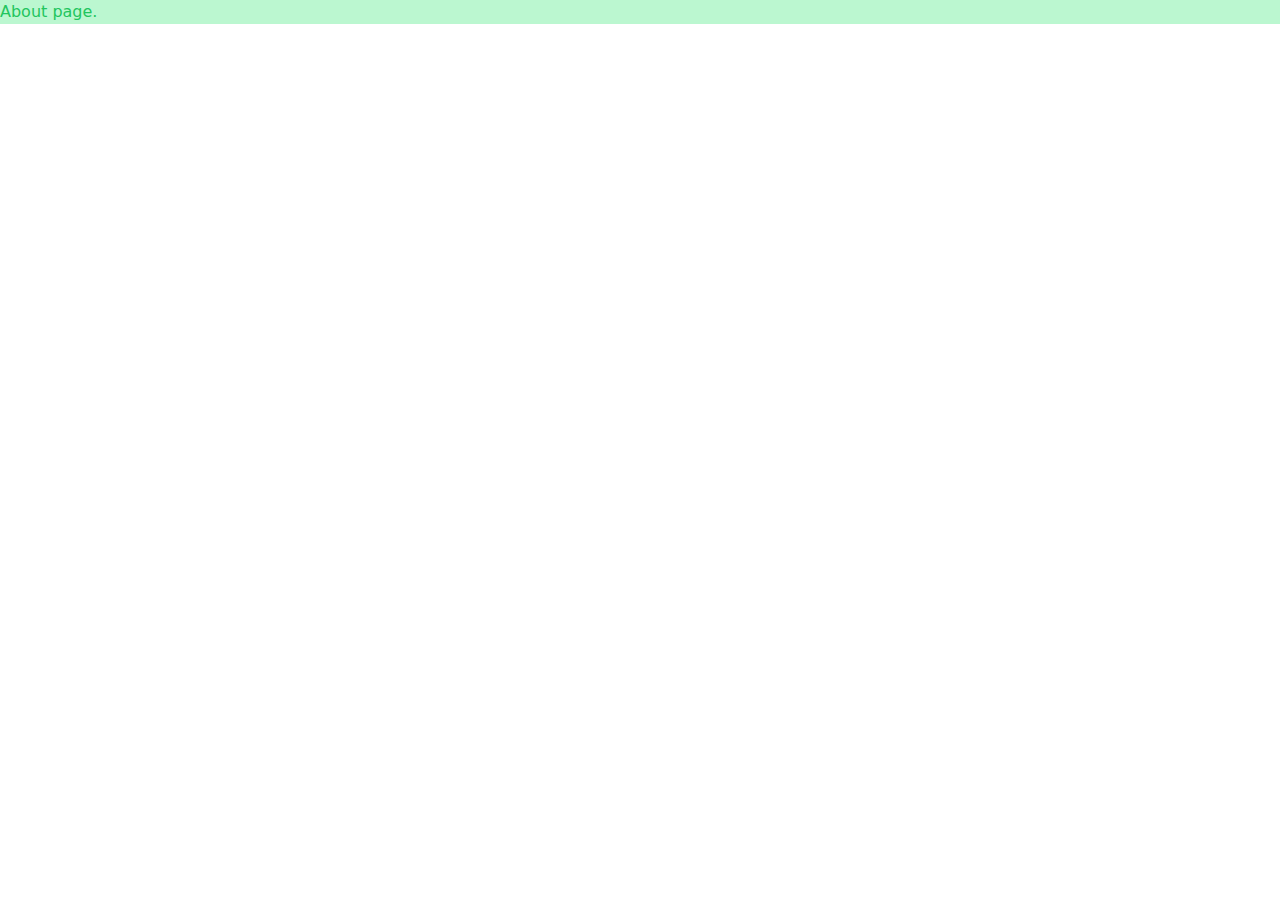
<file: about.html>
<!DOCTYPE html><html lang="en"><head><meta charset="UTF-8"><link rel="icon" type="image/svg+xml" href="/vite.svg"><meta name="viewport" content="width=device-width,initial-scale=1"><title>About | Multipage Vite Vanilla JavaScript</title><link rel="stylesheet" crossorigin href="./assets/style-CI1St618.css"></head><body><div><h1 class="text-green-500 bg-green-200">About page.</h1></div></body></html>
</file>
<file: assets/style-CI1St618.css>
*,:before,:after{box-sizing:border-box;border-width:0;border-style:solid;border-color:#e5e7eb}:before,:after{--tw-content: ""}html,:host{line-height:1.5;-webkit-text-size-adjust:100%;-moz-tab-size:4;-o-tab-size:4;tab-size:4;font-family:ui-sans-serif,system-ui,sans-serif,"Apple Color Emoji","Segoe UI Emoji",Segoe UI Symbol,"Noto Color Emoji";font-feature-settings:normal;font-variation-settings:normal;-webkit-tap-highlight-color:transparent}body{margin:0;line-height:inherit}hr{height:0;color:inherit;border-top-width:1px}abbr:where([title]){-webkit-text-decoration:underline dotted;text-decoration:underline dotted}h1,h2,h3,h4,h5,h6{font-size:inherit;font-weight:inherit}a{color:inherit;text-decoration:inherit}b,strong{font-weight:bolder}code,kbd,samp,pre{font-family:ui-monospace,SFMono-Regular,Menlo,Monaco,Consolas,Liberation Mono,Courier New,monospace;font-feature-settings:normal;font-variation-settings:normal;font-size:1em}small{font-size:80%}sub,sup{font-size:75%;line-height:0;position:relative;vertical-align:baseline}sub{bottom:-.25em}sup{top:-.5em}table{text-indent:0;border-color:inherit;border-collapse:collapse}button,input,optgroup,select,textarea{font-family:inherit;font-feature-settings:inherit;font-variation-settings:inherit;font-size:100%;font-weight:inherit;line-height:inherit;letter-spacing:inherit;color:inherit;margin:0;padding:0}button,select{text-transform:none}button,input:where([type=button]),input:where([type=reset]),input:where([type=submit]){-webkit-appearance:button;background-color:transparent;background-image:none}:-moz-focusring{outline:auto}:-moz-ui-invalid{box-shadow:none}progress{vertical-align:baseline}::-webkit-inner-spin-button,::-webkit-outer-spin-button{height:auto}[type=search]{-webkit-appearance:textfield;outline-offset:-2px}::-webkit-search-decoration{-webkit-appearance:none}::-webkit-file-upload-button{-webkit-appearance:button;font:inherit}summary{display:list-item}blockquote,dl,dd,h1,h2,h3,h4,h5,h6,hr,figure,p,pre{margin:0}fieldset{margin:0;padding:0}legend{padding:0}ol,ul,menu{list-style:none;margin:0;padding:0}dialog{padding:0}textarea{resize:vertical}input::-moz-placeholder,textarea::-moz-placeholder{opacity:1;color:#9ca3af}input::placeholder,textarea::placeholder{opacity:1;color:#9ca3af}button,[role=button]{cursor:pointer}:disabled{cursor:default}img,svg,video,canvas,audio,iframe,embed,object{display:block;vertical-align:middle}img,video{max-width:100%;height:auto}[hidden]{display:none}[type=text],input:where(:not([type])),[type=email],[type=url],[type=password],[type=number],[type=date],[type=datetime-local],[type=month],[type=search],[type=tel],[type=time],[type=week],[multiple],textarea,select{-webkit-appearance:none;-moz-appearance:none;appearance:none;background-color:#fff;border-color:#6b7280;border-width:1px;border-radius:0;padding:.5rem .75rem;font-size:1rem;line-height:1.5rem;--tw-shadow: 0 0 #0000}[type=text]:focus,input:where(:not([type])):focus,[type=email]:focus,[type=url]:focus,[type=password]:focus,[type=number]:focus,[type=date]:focus,[type=datetime-local]:focus,[type=month]:focus,[type=search]:focus,[type=tel]:focus,[type=time]:focus,[type=week]:focus,[multiple]:focus,textarea:focus,select:focus{outline:2px solid transparent;outline-offset:2px;--tw-ring-inset: var(--tw-empty, );--tw-ring-offset-width: 0px;--tw-ring-offset-color: #fff;--tw-ring-color: #2563eb;--tw-ring-offset-shadow: var(--tw-ring-inset) 0 0 0 var(--tw-ring-offset-width) var(--tw-ring-offset-color);--tw-ring-shadow: var(--tw-ring-inset) 0 0 0 calc(1px + var(--tw-ring-offset-width)) var(--tw-ring-color);box-shadow:var(--tw-ring-offset-shadow),var(--tw-ring-shadow),var(--tw-shadow);border-color:#2563eb}input::-moz-placeholder,textarea::-moz-placeholder{color:#6b7280;opacity:1}input::placeholder,textarea::placeholder{color:#6b7280;opacity:1}::-webkit-datetime-edit-fields-wrapper{padding:0}::-webkit-date-and-time-value{min-height:1.5em;text-align:inherit}::-webkit-datetime-edit{display:inline-flex}::-webkit-datetime-edit,::-webkit-datetime-edit-year-field,::-webkit-datetime-edit-month-field,::-webkit-datetime-edit-day-field,::-webkit-datetime-edit-hour-field,::-webkit-datetime-edit-minute-field,::-webkit-datetime-edit-second-field,::-webkit-datetime-edit-millisecond-field,::-webkit-datetime-edit-meridiem-field{padding-top:0;padding-bottom:0}select{background-image:url("data:image/svg+xml,%3csvg xmlns='http://www.w3.org/2000/svg' fill='none' viewBox='0 0 20 20'%3e%3cpath stroke='%236b7280' stroke-linecap='round' stroke-linejoin='round' stroke-width='1.5' d='M6 8l4 4 4-4'/%3e%3c/svg%3e");background-position:right .5rem center;background-repeat:no-repeat;background-size:1.5em 1.5em;padding-right:2.5rem;-webkit-print-color-adjust:exact;print-color-adjust:exact}[multiple],[size]:where(select:not([size="1"])){background-image:initial;background-position:initial;background-repeat:unset;background-size:initial;padding-right:.75rem;-webkit-print-color-adjust:unset;print-color-adjust:unset}[type=checkbox],[type=radio]{-webkit-appearance:none;-moz-appearance:none;appearance:none;padding:0;-webkit-print-color-adjust:exact;print-color-adjust:exact;display:inline-block;vertical-align:middle;background-origin:border-box;-webkit-user-select:none;-moz-user-select:none;user-select:none;flex-shrink:0;height:1rem;width:1rem;color:#2563eb;background-color:#fff;border-color:#6b7280;border-width:1px;--tw-shadow: 0 0 #0000}[type=checkbox]{border-radius:0}[type=radio]{border-radius:100%}[type=checkbox]:focus,[type=radio]:focus{outline:2px solid transparent;outline-offset:2px;--tw-ring-inset: var(--tw-empty, );--tw-ring-offset-width: 2px;--tw-ring-offset-color: #fff;--tw-ring-color: #2563eb;--tw-ring-offset-shadow: var(--tw-ring-inset) 0 0 0 var(--tw-ring-offset-width) var(--tw-ring-offset-color);--tw-ring-shadow: var(--tw-ring-inset) 0 0 0 calc(2px + var(--tw-ring-offset-width)) var(--tw-ring-color);box-shadow:var(--tw-ring-offset-shadow),var(--tw-ring-shadow),var(--tw-shadow)}[type=checkbox]:checked,[type=radio]:checked{border-color:transparent;background-color:currentColor;background-size:100% 100%;background-position:center;background-repeat:no-repeat}[type=checkbox]:checked{background-image:url("data:image/svg+xml,%3csvg viewBox='0 0 16 16' fill='white' xmlns='http://www.w3.org/2000/svg'%3e%3cpath d='M12.207 4.793a1 1 0 010 1.414l-5 5a1 1 0 01-1.414 0l-2-2a1 1 0 011.414-1.414L6.5 9.086l4.293-4.293a1 1 0 011.414 0z'/%3e%3c/svg%3e")}@media (forced-colors: active){[type=checkbox]:checked{-webkit-appearance:auto;-moz-appearance:auto;appearance:auto}}[type=radio]:checked{background-image:url("data:image/svg+xml,%3csvg viewBox='0 0 16 16' fill='white' xmlns='http://www.w3.org/2000/svg'%3e%3ccircle cx='8' cy='8' r='3'/%3e%3c/svg%3e")}@media (forced-colors: active){[type=radio]:checked{-webkit-appearance:auto;-moz-appearance:auto;appearance:auto}}[type=checkbox]:checked:hover,[type=checkbox]:checked:focus,[type=radio]:checked:hover,[type=radio]:checked:focus{border-color:transparent;background-color:currentColor}[type=checkbox]:indeterminate{background-image:url("data:image/svg+xml,%3csvg xmlns='http://www.w3.org/2000/svg' fill='none' viewBox='0 0 16 16'%3e%3cpath stroke='white' stroke-linecap='round' stroke-linejoin='round' stroke-width='2' d='M4 8h8'/%3e%3c/svg%3e");border-color:transparent;background-color:currentColor;background-size:100% 100%;background-position:center;background-repeat:no-repeat}@media (forced-colors: active){[type=checkbox]:indeterminate{-webkit-appearance:auto;-moz-appearance:auto;appearance:auto}}[type=checkbox]:indeterminate:hover,[type=checkbox]:indeterminate:focus{border-color:transparent;background-color:currentColor}[type=file]{background:unset;border-color:inherit;border-width:0;border-radius:0;padding:0;font-size:unset;line-height:inherit}[type=file]:focus{outline:1px solid ButtonText;outline:1px auto -webkit-focus-ring-color}*,:before,:after{--tw-border-spacing-x: 0;--tw-border-spacing-y: 0;--tw-translate-x: 0;--tw-translate-y: 0;--tw-rotate: 0;--tw-skew-x: 0;--tw-skew-y: 0;--tw-scale-x: 1;--tw-scale-y: 1;--tw-pan-x: ;--tw-pan-y: ;--tw-pinch-zoom: ;--tw-scroll-snap-strictness: proximity;--tw-gradient-from-position: ;--tw-gradient-via-position: ;--tw-gradient-to-position: ;--tw-ordinal: ;--tw-slashed-zero: ;--tw-numeric-figure: ;--tw-numeric-spacing: ;--tw-numeric-fraction: ;--tw-ring-inset: ;--tw-ring-offset-width: 0px;--tw-ring-offset-color: #fff;--tw-ring-color: rgb(59 130 246 / .5);--tw-ring-offset-shadow: 0 0 #0000;--tw-ring-shadow: 0 0 #0000;--tw-shadow: 0 0 #0000;--tw-shadow-colored: 0 0 #0000;--tw-blur: ;--tw-brightness: ;--tw-contrast: ;--tw-grayscale: ;--tw-hue-rotate: ;--tw-invert: ;--tw-saturate: ;--tw-sepia: ;--tw-drop-shadow: ;--tw-backdrop-blur: ;--tw-backdrop-brightness: ;--tw-backdrop-contrast: ;--tw-backdrop-grayscale: ;--tw-backdrop-hue-rotate: ;--tw-backdrop-invert: ;--tw-backdrop-opacity: ;--tw-backdrop-saturate: ;--tw-backdrop-sepia: ;--tw-contain-size: ;--tw-contain-layout: ;--tw-contain-paint: ;--tw-contain-style: }::backdrop{--tw-border-spacing-x: 0;--tw-border-spacing-y: 0;--tw-translate-x: 0;--tw-translate-y: 0;--tw-rotate: 0;--tw-skew-x: 0;--tw-skew-y: 0;--tw-scale-x: 1;--tw-scale-y: 1;--tw-pan-x: ;--tw-pan-y: ;--tw-pinch-zoom: ;--tw-scroll-snap-strictness: proximity;--tw-gradient-from-position: ;--tw-gradient-via-position: ;--tw-gradient-to-position: ;--tw-ordinal: ;--tw-slashed-zero: ;--tw-numeric-figure: ;--tw-numeric-spacing: ;--tw-numeric-fraction: ;--tw-ring-inset: ;--tw-ring-offset-width: 0px;--tw-ring-offset-color: #fff;--tw-ring-color: rgb(59 130 246 / .5);--tw-ring-offset-shadow: 0 0 #0000;--tw-ring-shadow: 0 0 #0000;--tw-shadow: 0 0 #0000;--tw-shadow-colored: 0 0 #0000;--tw-blur: ;--tw-brightness: ;--tw-contrast: ;--tw-grayscale: ;--tw-hue-rotate: ;--tw-invert: ;--tw-saturate: ;--tw-sepia: ;--tw-drop-shadow: ;--tw-backdrop-blur: ;--tw-backdrop-brightness: ;--tw-backdrop-contrast: ;--tw-backdrop-grayscale: ;--tw-backdrop-hue-rotate: ;--tw-backdrop-invert: ;--tw-backdrop-opacity: ;--tw-backdrop-saturate: ;--tw-backdrop-sepia: ;--tw-contain-size: ;--tw-contain-layout: ;--tw-contain-paint: ;--tw-contain-style: }.default-container{margin-right:auto;margin-left:auto;max-width:48rem;padding-left:1.25rem;padding-right:1.25rem}@media (min-width: 1024px){.default-container{max-width:64rem}}@media (min-width: 1280px){.default-container{max-width:72rem;padding-left:0;padding-right:0}}@media (min-width: 1536px){.default-container{max-width:80rem}}.link{transition-property:color,background-color,border-color,text-decoration-color,fill,stroke,opacity,box-shadow,transform,filter,-webkit-backdrop-filter;transition-property:color,background-color,border-color,text-decoration-color,fill,stroke,opacity,box-shadow,transform,filter,backdrop-filter;transition-property:color,background-color,border-color,text-decoration-color,fill,stroke,opacity,box-shadow,transform,filter,backdrop-filter,-webkit-backdrop-filter;transition-timing-function:cubic-bezier(.4,0,.2,1);transition-duration:.2s;transition-timing-function:cubic-bezier(.4,0,1,1)}.link:hover{cursor:pointer;--tw-text-opacity: 1;color:rgb(222 100 18 / var(--tw-text-opacity));text-decoration-line:underline}.btn-primary{transition-property:color,background-color,border-color,text-decoration-color,fill,stroke,opacity,box-shadow,transform,filter,-webkit-backdrop-filter;transition-property:color,background-color,border-color,text-decoration-color,fill,stroke,opacity,box-shadow,transform,filter,backdrop-filter;transition-property:color,background-color,border-color,text-decoration-color,fill,stroke,opacity,box-shadow,transform,filter,backdrop-filter,-webkit-backdrop-filter;transition-timing-function:cubic-bezier(.4,0,.2,1);transition-duration:.2s;transition-timing-function:cubic-bezier(.4,0,1,1);display:inline-block;border-radius:9999px;--tw-bg-opacity: 1;background-color:rgb(8 105 159 / var(--tw-bg-opacity));padding:.5rem 1.5rem;--tw-text-opacity: 1;color:rgb(255 255 255 / var(--tw-text-opacity))}.btn-primary:hover{--tw-bg-opacity: 1;background-color:rgb(8 105 159 / var(--tw-bg-opacity))}.icon{transition-property:color,background-color,border-color,text-decoration-color,fill,stroke,opacity,box-shadow,transform,filter,-webkit-backdrop-filter;transition-property:color,background-color,border-color,text-decoration-color,fill,stroke,opacity,box-shadow,transform,filter,backdrop-filter;transition-property:color,background-color,border-color,text-decoration-color,fill,stroke,opacity,box-shadow,transform,filter,backdrop-filter,-webkit-backdrop-filter;transition-timing-function:cubic-bezier(.4,0,.2,1);transition-duration:.2s;transition-timing-function:cubic-bezier(.4,0,1,1);border-radius:9999px;border-width:2px;--tw-border-opacity: 1;border-color:rgb(8 105 159 / var(--tw-border-opacity));--tw-bg-opacity: 1;background-color:rgb(96 165 250 / var(--tw-bg-opacity));padding:1rem;--tw-text-opacity: 1;color:rgb(0 0 0 / var(--tw-text-opacity));--tw-shadow: 0 4px 6px -1px rgb(0 0 0 / .1), 0 2px 4px -2px rgb(0 0 0 / .1);--tw-shadow-colored: 0 4px 6px -1px var(--tw-shadow-color), 0 2px 4px -2px var(--tw-shadow-color);box-shadow:var(--tw-ring-offset-shadow, 0 0 #0000),var(--tw-ring-shadow, 0 0 #0000),var(--tw-shadow);--tw-shadow-color: #9ca3af;--tw-shadow: var(--tw-shadow-colored)}.icon:hover{--tw-scale-x: 1.1;--tw-scale-y: 1.1;transform:translate(var(--tw-translate-x),var(--tw-translate-y)) rotate(var(--tw-rotate)) skew(var(--tw-skew-x)) skewY(var(--tw-skew-y)) scaleX(var(--tw-scale-x)) scaleY(var(--tw-scale-y));--tw-bg-opacity: 1;background-color:rgb(8 105 159 / var(--tw-bg-opacity));--tw-text-opacity: 1;color:rgb(255 255 255 / var(--tw-text-opacity));--tw-shadow: 0 10px 15px -3px rgb(0 0 0 / .1), 0 4px 6px -4px rgb(0 0 0 / .1);--tw-shadow-colored: 0 10px 15px -3px var(--tw-shadow-color), 0 4px 6px -4px var(--tw-shadow-color);box-shadow:var(--tw-ring-offset-shadow, 0 0 #0000),var(--tw-ring-shadow, 0 0 #0000),var(--tw-shadow)}.tools-inner{display:flex;transform:translate(var(--tw-translate-x),var(--tw-translate-y)) rotate(var(--tw-rotate)) skew(var(--tw-skew-x)) skewY(var(--tw-skew-y)) scaleX(var(--tw-scale-x)) scaleY(var(--tw-scale-y));align-items:center;justify-content:space-between;border-radius:.375rem;--tw-bg-opacity: 1;background-color:rgb(165 243 252 / var(--tw-bg-opacity));padding:1.5rem;--tw-shadow: 0 10px 15px -3px rgb(0 0 0 / .1), 0 4px 6px -4px rgb(0 0 0 / .1);--tw-shadow-colored: 0 10px 15px -3px var(--tw-shadow-color), 0 4px 6px -4px var(--tw-shadow-color);box-shadow:var(--tw-ring-offset-shadow, 0 0 #0000),var(--tw-ring-shadow, 0 0 #0000),var(--tw-shadow);--tw-shadow-color: #0891b2;--tw-shadow: var(--tw-shadow-colored);transition-property:all;transition-timing-function:cubic-bezier(.4,0,.2,1);transition-duration:1s}.tools-inner:hover{--tw-scale-x: 1.1;--tw-scale-y: 1.1;transform:translate(var(--tw-translate-x),var(--tw-translate-y)) rotate(var(--tw-rotate)) skew(var(--tw-skew-x)) skewY(var(--tw-skew-y)) scaleX(var(--tw-scale-x)) scaleY(var(--tw-scale-y));--tw-shadow: 0 25px 50px -12px rgb(0 0 0 / .25);--tw-shadow-colored: 0 25px 50px -12px var(--tw-shadow-color);box-shadow:var(--tw-ring-offset-shadow, 0 0 #0000),var(--tw-ring-shadow, 0 0 #0000),var(--tw-shadow);--tw-shadow-color: #164e63;--tw-shadow: var(--tw-shadow-colored)}.tools-outer{display:grid;width:100%;grid-template-columns:repeat(1,minmax(0,1fr));gap:2rem;padding:1rem}@media (min-width: 640px){.tools-outer{grid-template-columns:repeat(2,minmax(0,1fr))}}.cards{display:grid;gap:.75rem;border-radius:1rem;border-width:4px;--tw-border-opacity: 1;border-color:rgb(6 182 212 / var(--tw-border-opacity));--tw-bg-opacity: 1;background-color:rgb(165 243 252 / var(--tw-bg-opacity));padding:1.5rem}@media (min-width: 768px){.cards{padding:3rem}}.projects{display:grid;gap:.75rem;border-radius:.375rem;--tw-bg-opacity: 1;background-color:rgb(34 211 238 / var(--tw-bg-opacity));--tw-shadow: 0 20px 25px -5px rgb(0 0 0 / .1), 0 8px 10px -6px rgb(0 0 0 / .1);--tw-shadow-colored: 0 20px 25px -5px var(--tw-shadow-color), 0 8px 10px -6px var(--tw-shadow-color);box-shadow:var(--tw-ring-offset-shadow, 0 0 #0000),var(--tw-ring-shadow, 0 0 #0000),var(--tw-shadow);--tw-shadow-color: #0e7490;--tw-shadow: var(--tw-shadow-colored)}.fixed{position:fixed}.inset-x-0{left:0;right:0}.z-50{z-index:50}.col-span-1{grid-column:span 1 / span 1}.col-span-3{grid-column:span 3 / span 3}.m-2{margin:.5rem}.m-4{margin:1rem}.m-6{margin:1.5rem}.mx-2{margin-left:.5rem;margin-right:.5rem}.mx-8{margin-left:2rem;margin-right:2rem}.mx-auto{margin-left:auto;margin-right:auto}.my-10{margin-top:2.5rem;margin-bottom:2.5rem}.my-4{margin-top:1rem;margin-bottom:1rem}.my-6{margin-top:1.5rem;margin-bottom:1.5rem}.my-8{margin-top:2rem;margin-bottom:2rem}.-mt-8{margin-top:-2rem}.mb-10{margin-bottom:2.5rem}.mb-4{margin-bottom:1rem}.mb-6{margin-bottom:1.5rem}.mb-8{margin-bottom:2rem}.ml-10{margin-left:2.5rem}.ml-2{margin-left:.5rem}.mr-10{margin-right:2.5rem}.mr-8{margin-right:2rem}.mt-1{margin-top:.25rem}.mt-12{margin-top:3rem}.mt-2{margin-top:.5rem}.mt-24{margin-top:6rem}.mt-4{margin-top:1rem}.mt-6{margin-top:1.5rem}.mt-8{margin-top:2rem}.block{display:block}.flex{display:flex}.grid{display:grid}.hidden{display:none}.size-16{width:4rem;height:4rem}.size-6{width:1.5rem;height:1.5rem}.h-12{height:3rem}.h-14{height:3.5rem}.h-20{height:5rem}.h-6{height:1.5rem}.h-auto{height:auto}.w-12{width:3rem}.w-14{width:3.5rem}.w-20{width:5rem}.w-6{width:1.5rem}.w-auto{width:auto}.w-full{width:100%}.max-w-3xl{max-width:48rem}.max-w-xl{max-width:36rem}.border-spacing-12{--tw-border-spacing-x: 3rem;--tw-border-spacing-y: 3rem;border-spacing:var(--tw-border-spacing-x) var(--tw-border-spacing-y)}.grid-cols-1{grid-template-columns:repeat(1,minmax(0,1fr))}.flex-col{flex-direction:column}.items-start{align-items:flex-start}.items-end{align-items:flex-end}.items-center{align-items:center}.justify-start{justify-content:flex-start}.justify-end{justify-content:flex-end}.justify-center{justify-content:center}.justify-between{justify-content:space-between}.gap-3{gap:.75rem}.gap-4{gap:1rem}.gap-6{gap:1.5rem}.gap-8{gap:2rem}.-space-x-3>:not([hidden])~:not([hidden]){--tw-space-x-reverse: 0;margin-right:calc(-.75rem * var(--tw-space-x-reverse));margin-left:calc(-.75rem * calc(1 - var(--tw-space-x-reverse)))}.space-x-10>:not([hidden])~:not([hidden]){--tw-space-x-reverse: 0;margin-right:calc(2.5rem * var(--tw-space-x-reverse));margin-left:calc(2.5rem * calc(1 - var(--tw-space-x-reverse)))}.space-y-6>:not([hidden])~:not([hidden]){--tw-space-y-reverse: 0;margin-top:calc(1.5rem * calc(1 - var(--tw-space-y-reverse)));margin-bottom:calc(1.5rem * var(--tw-space-y-reverse))}.rounded{border-radius:.25rem}.rounded-full{border-radius:9999px}.rounded-lg{border-radius:.5rem}.rounded-md{border-radius:.375rem}.border-4{border-width:4px}.border-8{border-width:8px}.border-customOrange{--tw-border-opacity: 1;border-color:rgb(222 100 18 / var(--tw-border-opacity))}.border-customtealblue{--tw-border-opacity: 1;border-color:rgb(8 105 159 / var(--tw-border-opacity))}.border-cyan-50{--tw-border-opacity: 1;border-color:rgb(236 254 255 / var(--tw-border-opacity))}.border-cyan-500{--tw-border-opacity: 1;border-color:rgb(6 182 212 / var(--tw-border-opacity))}.bg-customtealblue{--tw-bg-opacity: 1;background-color:rgb(8 105 159 / var(--tw-bg-opacity))}.bg-cyan-200{--tw-bg-opacity: 1;background-color:rgb(165 243 252 / var(--tw-bg-opacity))}.bg-cyan-300{--tw-bg-opacity: 1;background-color:rgb(103 232 249 / var(--tw-bg-opacity))}.bg-cyan-400{--tw-bg-opacity: 1;background-color:rgb(34 211 238 / var(--tw-bg-opacity))}.bg-cyan-500{--tw-bg-opacity: 1;background-color:rgb(6 182 212 / var(--tw-bg-opacity))}.bg-green-100{--tw-bg-opacity: 1;background-color:rgb(220 252 231 / var(--tw-bg-opacity))}.bg-green-200{--tw-bg-opacity: 1;background-color:rgb(187 247 208 / var(--tw-bg-opacity))}.bg-orange-100{--tw-bg-opacity: 1;background-color:rgb(255 237 213 / var(--tw-bg-opacity))}.bg-yellow-100{--tw-bg-opacity: 1;background-color:rgb(254 249 195 / var(--tw-bg-opacity))}.bg-cover{background-size:cover}.bg-center{background-position:center}.bg-no-repeat{background-repeat:no-repeat}.object-cover{-o-object-fit:cover;object-fit:cover}.p-2{padding:.5rem}.p-4{padding:1rem}.p-8{padding:2rem}.px-4{padding-left:1rem;padding-right:1rem}.px-6{padding-left:1.5rem;padding-right:1.5rem}.px-8{padding-left:2rem;padding-right:2rem}.py-10{padding-top:2.5rem;padding-bottom:2.5rem}.py-16{padding-top:4rem;padding-bottom:4rem}.py-3{padding-top:.75rem;padding-bottom:.75rem}.py-4{padding-top:1rem;padding-bottom:1rem}.pb-16{padding-bottom:4rem}.pr-8{padding-right:2rem}.text-center{text-align:center}.text-start{text-align:start}.text-end{text-align:end}.font-anuphan{font-family:Anuphan,san-serif}.text-2xl{font-size:1.5rem;line-height:2rem}.text-3xl{font-size:1.875rem;line-height:2.25rem}.text-4xl{font-size:2.25rem;line-height:2.5rem}.text-6xl{font-size:3.75rem;line-height:1}.text-lg{font-size:1.125rem;line-height:1.75rem}.text-xl{font-size:1.25rem;line-height:1.75rem}.font-bold{font-weight:700}.font-extralight{font-weight:200}.font-normal{font-weight:400}.font-semibold{font-weight:600}.uppercase{text-transform:uppercase}.tracking-wide{letter-spacing:.025em}.tracking-widest{letter-spacing:.1em}.text-black{--tw-text-opacity: 1;color:rgb(0 0 0 / var(--tw-text-opacity))}.text-customOrange{--tw-text-opacity: 1;color:rgb(222 100 18 / var(--tw-text-opacity))}.text-customtealblue{--tw-text-opacity: 1;color:rgb(8 105 159 / var(--tw-text-opacity))}.text-cyan-500{--tw-text-opacity: 1;color:rgb(6 182 212 / var(--tw-text-opacity))}.text-gray-600{--tw-text-opacity: 1;color:rgb(75 85 99 / var(--tw-text-opacity))}.text-green-500{--tw-text-opacity: 1;color:rgb(34 197 94 / var(--tw-text-opacity))}.text-orange-500{--tw-text-opacity: 1;color:rgb(249 115 22 / var(--tw-text-opacity))}.text-white{--tw-text-opacity: 1;color:rgb(255 255 255 / var(--tw-text-opacity))}.underline{text-decoration-line:underline}.underline-offset-2{text-underline-offset:2px}.underline-offset-8{text-underline-offset:8px}.shadow-lg{--tw-shadow: 0 10px 15px -3px rgb(0 0 0 / .1), 0 4px 6px -4px rgb(0 0 0 / .1);--tw-shadow-colored: 0 10px 15px -3px var(--tw-shadow-color), 0 4px 6px -4px var(--tw-shadow-color);box-shadow:var(--tw-ring-offset-shadow, 0 0 #0000),var(--tw-ring-shadow, 0 0 #0000),var(--tw-shadow)}.shadow-md{--tw-shadow: 0 4px 6px -1px rgb(0 0 0 / .1), 0 2px 4px -2px rgb(0 0 0 / .1);--tw-shadow-colored: 0 4px 6px -1px var(--tw-shadow-color), 0 2px 4px -2px var(--tw-shadow-color);box-shadow:var(--tw-ring-offset-shadow, 0 0 #0000),var(--tw-ring-shadow, 0 0 #0000),var(--tw-shadow)}.shadow-xl{--tw-shadow: 0 20px 25px -5px rgb(0 0 0 / .1), 0 8px 10px -6px rgb(0 0 0 / .1);--tw-shadow-colored: 0 20px 25px -5px var(--tw-shadow-color), 0 8px 10px -6px var(--tw-shadow-color);box-shadow:var(--tw-ring-offset-shadow, 0 0 #0000),var(--tw-ring-shadow, 0 0 #0000),var(--tw-shadow)}.shadow-cyan-900{--tw-shadow-color: #164e63;--tw-shadow: var(--tw-shadow-colored)}.hover\:scale-110:hover{--tw-scale-x: 1.1;--tw-scale-y: 1.1;transform:translate(var(--tw-translate-x),var(--tw-translate-y)) rotate(var(--tw-rotate)) skew(var(--tw-skew-x)) skewY(var(--tw-skew-y)) scaleX(var(--tw-scale-x)) scaleY(var(--tw-scale-y))}.hover\:cursor-pointer:hover{cursor:pointer}.hover\:bg-blue-700:hover{--tw-bg-opacity: 1;background-color:rgb(29 78 216 / var(--tw-bg-opacity))}.hover\:bg-white:hover{--tw-bg-opacity: 1;background-color:rgb(255 255 255 / var(--tw-bg-opacity))}.hover\:text-customOrange:hover{--tw-text-opacity: 1;color:rgb(222 100 18 / var(--tw-text-opacity))}.hover\:text-white:hover{--tw-text-opacity: 1;color:rgb(255 255 255 / var(--tw-text-opacity))}.hover\:underline:hover{text-decoration-line:underline}@media (min-width: 640px){.sm\:py-4{padding-top:1rem;padding-bottom:1rem}.sm\:text-4xl{font-size:2.25rem;line-height:2.5rem}}@media (min-width: 1280px){.xl\:col-span-2{grid-column:span 2 / span 2}.xl\:col-span-3{grid-column:span 3 / span 3}.xl\:col-span-4{grid-column:span 4 / span 4}.xl\:m-12{margin:3rem}.xl\:my-48{margin-top:12rem;margin-bottom:12rem}.xl\:mb-16{margin-bottom:4rem}.xl\:mt-12{margin-top:3rem}.xl\:mt-16{margin-top:4rem}.xl\:block{display:block}.xl\:flex{display:flex}.xl\:hidden{display:none}.xl\:grid-cols-2{grid-template-columns:repeat(2,minmax(0,1fr))}.xl\:grid-cols-3{grid-template-columns:repeat(3,minmax(0,1fr))}.xl\:grid-cols-5{grid-template-columns:repeat(5,minmax(0,1fr))}.xl\:grid-cols-7{grid-template-columns:repeat(7,minmax(0,1fr))}.xl\:gap-12{gap:3rem}.xl\:gap-16{gap:4rem}.xl\:gap-8{gap:2rem}.xl\:pt-16{padding-top:4rem}.xl\:text-3xl{font-size:1.875rem;line-height:2.25rem}.xl\:text-5xl{font-size:3rem;line-height:1}}
</file>
